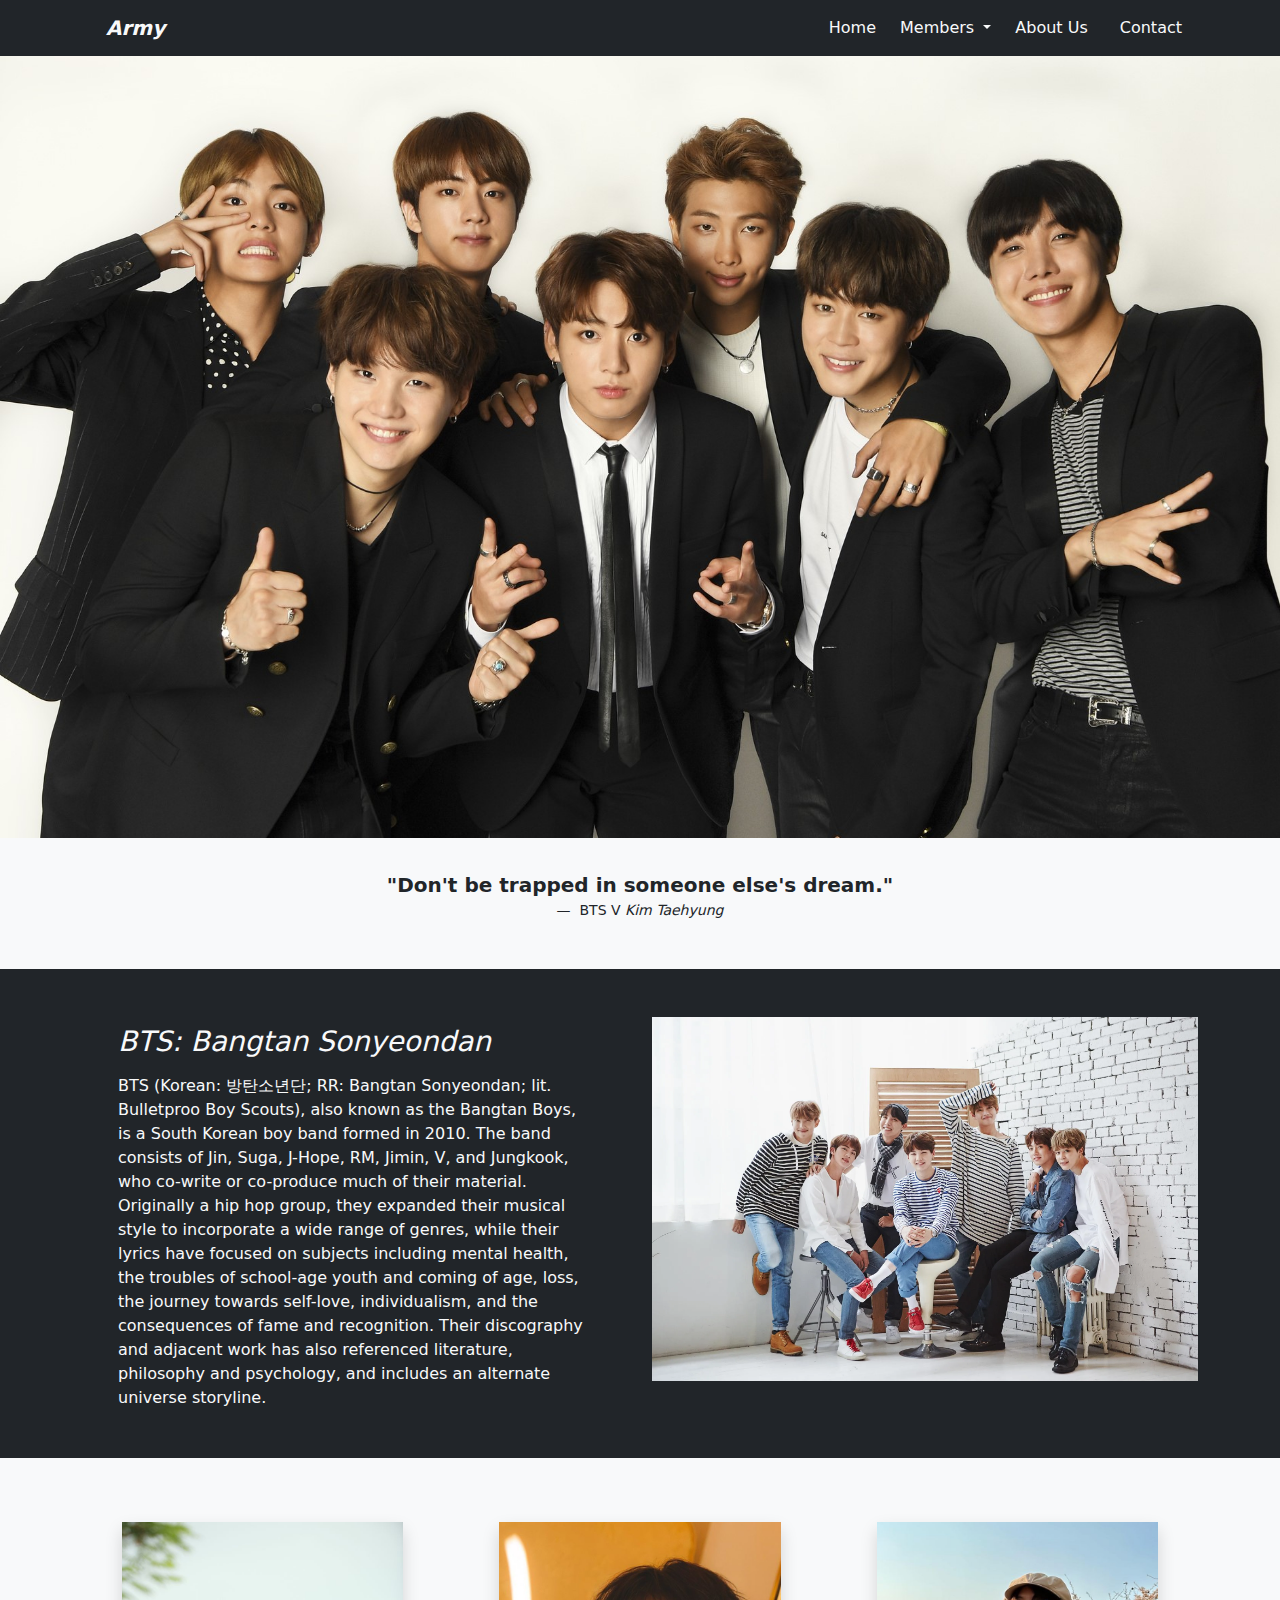
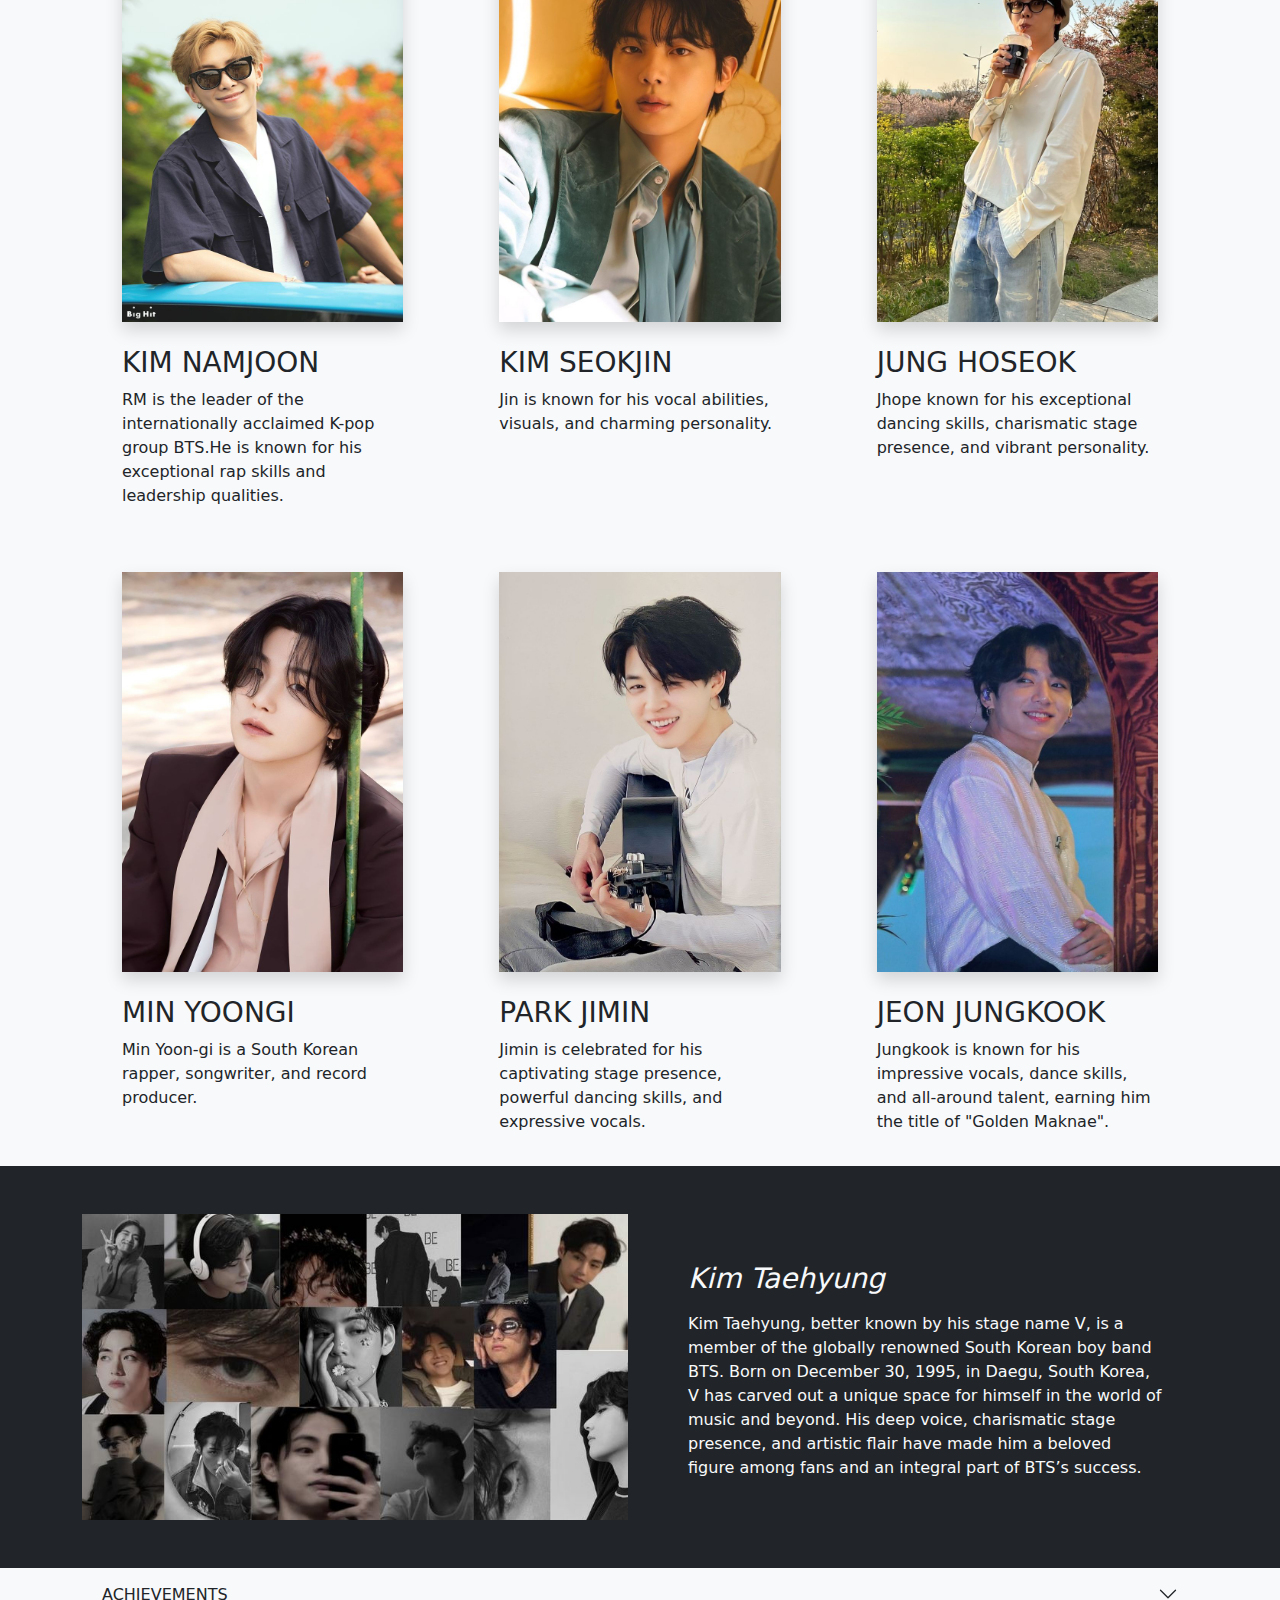
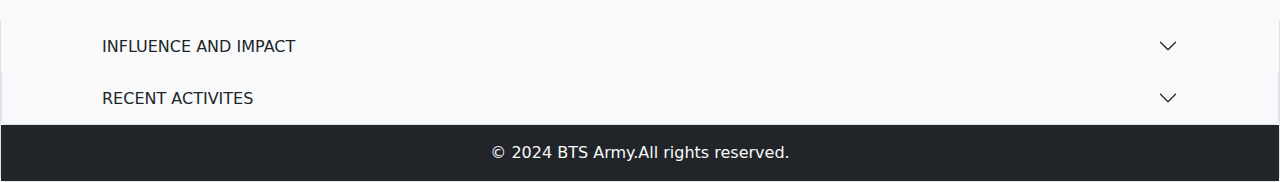
<file: index.html>
<!DOCTYPE html>
<html lang="en">
<head>
    <meta charset="UTF-8">
    <meta name="viewport" content="width=device-width, initial-scale=1.0">
    <title>Document</title>
    <link href="https://cdn.jsdelivr.net/npm/bootstrap@5.3.3/dist/css/bootstrap.min.css" rel="stylesheet" integrity="sha384-QWTKZyjpPEjISv5WaRU9OFeRpok6YctnYmDr5pNlyT2bRjXh0JMhjY6hW+ALEwIH" crossorigin="anonymous">
 <link href="index.css" rel="stylesheet">
</head>
<body class="bg-light">
  <nav class="navbar navbar-expand-lg bg-dark">
    <div class="container-fluid container">
      <a class="navbar-brand px-4 fst-italic text-light fw-bold" href="#">Army</a>
      <button class="navbar-toggler bg-light" type="button" data-bs-toggle="collapse" data-bs-target="#navbarSupportedContent" aria-controls="navbarSupportedContent" aria-expanded="false" aria-label="Toggle navigation">
        <span class="navbar-toggler-icon"></span>
      </button>
      <div class="collapse navbar-collapse" id="navbarSupportedContent">
        <ul class="navbar-nav ms-auto">
          <li class="nav-item px-2">
            <a class="nav-link text-light" aria-current="page" href="index.html">Home</a>
          </li>
          <li class="nav-item dropdown">
            <a class="nav-link dropdown-toggle text-light" href="#" role="button" data-bs-toggle="dropdown" aria-expanded="false">
              Members
            </a>
            <ul class="dropdown-menu bg-dark">
              <li><a class="dropdown-item text-light" href="rm.html">Kim Namjoon[RM]</a></li>
              <li><hr class="dropdown-divider"></li>
              <li><a class="dropdown-item text-light" href="jin.html">Kim Seokjin[Jin]</a></li>
              <li><hr class="dropdown-divider"></li>
              <li><a class="dropdown-item text-light" href="jhope.html">Jung Hoseok[JHope]</a></li>
              <li><hr class="dropdown-divider"></li>
              <li><a class="dropdown-item text-light" href="suga.html">Min Yoongi[Suga]</a></li>
              <li><hr class="dropdown-divider"></li>
              <li><a class="dropdown-item text-light" href="jim.html">Park Jimin[Jimin]</a></li>
              <li><hr class="dropdown-divider"></li>
              <li><a class="dropdown-item text-light" href="V.html">Kim Taehyung[V]</a></li>
              <li><hr class="dropdown-divider"></li>
              <li><a class="dropdown-item text-light" href="Jk.html">Jeon Jungkook[Kookie]</a></li>
              </ul>
          </li>
  
          <li class="nav-item px-2">
            <a class="nav-link text-light" aria-current="page" href="AboutUs.html">About Us</a>
          </li>
          <li class="nav-item px-2">
            <a class="nav-link text-light" aria-current="page" href="Contact.html">Contact</a>
          </li>
          

            </ul>
          </li>
        </ul>
      </div>
    </div>
  </nav>
  <img src="btss.jpg" class="bts img-fluid" alt="...">
  <figure class="text-center px-5 py-3 bg-light">
    <blockquote class="blockquote pt-3 fw-bold">
      <p>"Don't be trapped in someone else's dream."</p>
    </blockquote>
    <figcaption class="blockquote-footer fw-medium text-dark">
       BTS V  <cite title="Source Title"> Kim Taehyung</cite>
    </figcaption>
  </figure>
  <section>
    <div class="bts bg-dark p-5">
      <div class="container">
        <div class="grid">
          <div class="row">
            <div class="col-md-6 text-light px-5 ">
              <h3 class="fst-italic py-2">BTS: Bangtan Sonyeondan</h3>
              BTS (Korean: 방탄소년단; RR: Bangtan Sonyeondan; lit. Bulletproo Boy Scouts), 
              also known as the Bangtan Boys, is a South Korean boy band formed in 2010. 
              The band consists of Jin, Suga, J-Hope, RM, Jimin, V, and Jungkook, 
              who co-write or co-produce much of their material. Originally a hip hop group, 
              they expanded their musical style to incorporate a wide range of genres, 
              while their lyrics have focused on subjects including mental health,
               the troubles of school-age youth and coming of age, loss, 
               the journey towards self-love, individualism,
                and the consequences of fame and recognition. 
                Their discography and adjacent work has also referenced literature, philosophy and psychology, and includes an alternate universe storyline.
            </div>
            <div class="col-md-6">
              <img src="armyy.jpg" class="img-fluid">
            </div>
          </div>
        </div>
      </div>
      
    </div>
  </section>
  <div class="members bg-light">
    <div class="container p-3">
      <div class="grid">
        <div class="row py-5">
          <div class="col-md-4 px-5">
            <img src="rm.jpg" class=" img img-fluid card-img-top shadow" style="height: 400px;">
            <h3 class="pt-4">KIM NAMJOON</h3>
            <p>RM is the leader of the internationally acclaimed K-pop group BTS.He is known for his exceptional rap skills and leadership qualities.
          </p>
          </div>
          <div class="col-md-4 px-5">
            <img src="jin.jpg" class="img img-fluid card-img-top shadow" style="height: 400px;">
            <h3 class="pt-4">KIM SEOKJIN</h3>
            <p >Jin is known for his vocal abilities, visuals, and charming personality.
          </p>
          </div>
          <div class="col-md-4  px-5">
            <img src="Jhope.jpg" class="img-fluid card-img-top shadow" style="height: 400px;">
            <h3 class="pt-4">JUNG HOSEOK</h3>
            <p>Jhope known for his exceptional dancing skills, charismatic stage presence, and vibrant personality.
            </p>
          </div>
          </div>
          <div class="row">
            <div class="col-md-4 px-5">
              <img src="suga.jpg" class="img-fluid card-img-top shadow" style="height: 400px;">
              <h3 class="pt-4">MIN YOONGI</h3>
              <p>Min Yoon-gi is a South Korean rapper, songwriter, and record producer.
              </p>
            </div>
            <div class="col-md-4  px-5">
              <img src="jimin.jpg" class="img-fluid card-img-top shadow" style="height: 400px;">
              <h3 class="pt-4">PARK JIMIN</h3>
              <p>Jimin is celebrated for his captivating stage presence, powerful dancing skills, and expressive vocals.
            </p>
            </div>
            <div class="col-md-4  px-5">
              <img src="jk.jpg" class="img-fluid card-img-top shadow" style="height: 400px;">
              <h3 class="pt-4">JEON JUNGKOOK</h3>
              <p>Jungkook is known for his impressive vocals, dance skills, and all-around talent, earning him the title of "Golden Maknae".
              </p>
            </div>
            </div>
      </div>
    </div>
  </div>

  <section>
    <div class="bts bg-dark p-5">
      <div class="container">
        <div class="grid">
          <div class="row align-items-center">
            <div class="col-md-6">
              <img src="Vaesthetic.jpg" class="img-fluid" style=" width:auto;">
            </div>
            <div class="col-md-6 text-light px-5 ">
              <h3 class="fst-italic py-2">Kim Taehyung</h3>
              Kim Taehyung, better known by his stage name V, is a member of the globally renowned South Korean boy band BTS. Born on December 30, 1995, in Daegu, South Korea, V has carved out a unique space for himself in the world of music and beyond. His deep voice, charismatic stage presence, and artistic flair have made him a beloved figure among fans and an integral part of BTS’s success.  
          
            </div>
            </div>
        </div>
      </div>
      
    </div>
  </section>
  <div class="accordion accordion-flush " id="accordionFlushExample">
    <div class="accordion-item bg-light">
      <h2 class="accordion-header container ">
        <button class="accordion-button collapsed fw-medium bg-light" type="button" data-bs-toggle="collapse" data-bs-target="#flush-collapseOne" aria-expanded="false" aria-controls="flush-collapseOne">
          ACHIEVEMENTS
        </button>
      </h2>
      <div id="flush-collapseOne" class="accordion-collapse collapse" data-bs-parent="#accordionFlushExample">
        <div class="accordion-body container">
          Record-breaking Albums: BTS has released several successful albums, including "Love Yourself" series, "Map of the Soul: 7," and "BE."<br>
              Billboard Success: They have achieved multiple No. 1 hits on the Billboard Hot 100 chart, including songs like "Dynamite," "Butter," and "Permission to Dance."<br>
              International Awards: BTS has received numerous awards and nominations, including Grammy nominations and wins at the American Music Awards, Billboard Music Awards, and MTV Video Music Awards.
            
        </div>
    </div>
    <div class="accordion-item bg-light ">
      <h2 class="accordion-header container">
        <button class="accordion-button collapsed fw-medium bg-light" type="button" data-bs-toggle="collapse" data-bs-target="#flush-collapseTwo" aria-expanded="false" aria-controls="flush-collapseTwo">
          INFLUENCE AND IMPACT
        </button>
      </h2>
      <div id="flush-collapseTwo" class="accordion-collapse collapse" data-bs-parent="#accordionFlushExample">
        <div class="accordion-body container">
          Social Impact: BTS is known for addressing social issues such as mental health, self-acceptance, and youth struggles in their music. They have also been involved in various philanthropic efforts, including the "Love Myself" campaign in partnership with UNICEF.<br>
              Global Reach: BTS has a massive international following and has been credited with helping to popularize K-pop worldwide. They have performed at major venues and events globally, including sold-out stadium tours and prestigious award shows.
        </div>
    </div>
    <div class="accordion-item bg-light">
      <h2 class="accordion-header container">
        <button class="accordion-button collapsed fw-medium bg-light" type="button" data-bs-toggle="collapse" data-bs-target="#flush-collapseThree" aria-expanded="false" aria-controls="flush-collapseThree">
          RECENT ACTIVITES
        </button>
      </h2>
      <div id="flush-collapseThree" class="accordion-collapse collapse" data-bs-parent="#accordionFlushExample">
        <div class="accordion-body container">
          New Music: BTS members have been working on solo projects and collaborations. For example, Jungkook released his solo single "Seven," and RM released his solo album Indigo.<br>
              Military Service: Jin, the oldest member, began his mandatory military service in December 2022, with other members expected to follow in the coming years.<br>
              Future Plans: Despite the members’ individual activities and military service, BTS plans to reunite as a group in the future to continue making music and performing together.
            
        </div>
    </div>
  </div>
 <footer class="bg-dark text-center text-light fw-normal ">
  <div class="container p-3 ">
    
    © 2024 BTS Army.All rights reserved.
  </div>
 </footer>
 <script src="https://cdn.jsdelivr.net/npm/bootstrap@5.3.3/dist/js/bootstrap.bundle.min.js" integrity="sha384-YvpcrYf0tY3lHB60NNkmXc5s9fDVZLESaAA55NDzOxhy9GkcIdslK1eN7N6jIeHz" crossorigin="anonymous"></script>
    
 
 
</body>
</html>
</file>
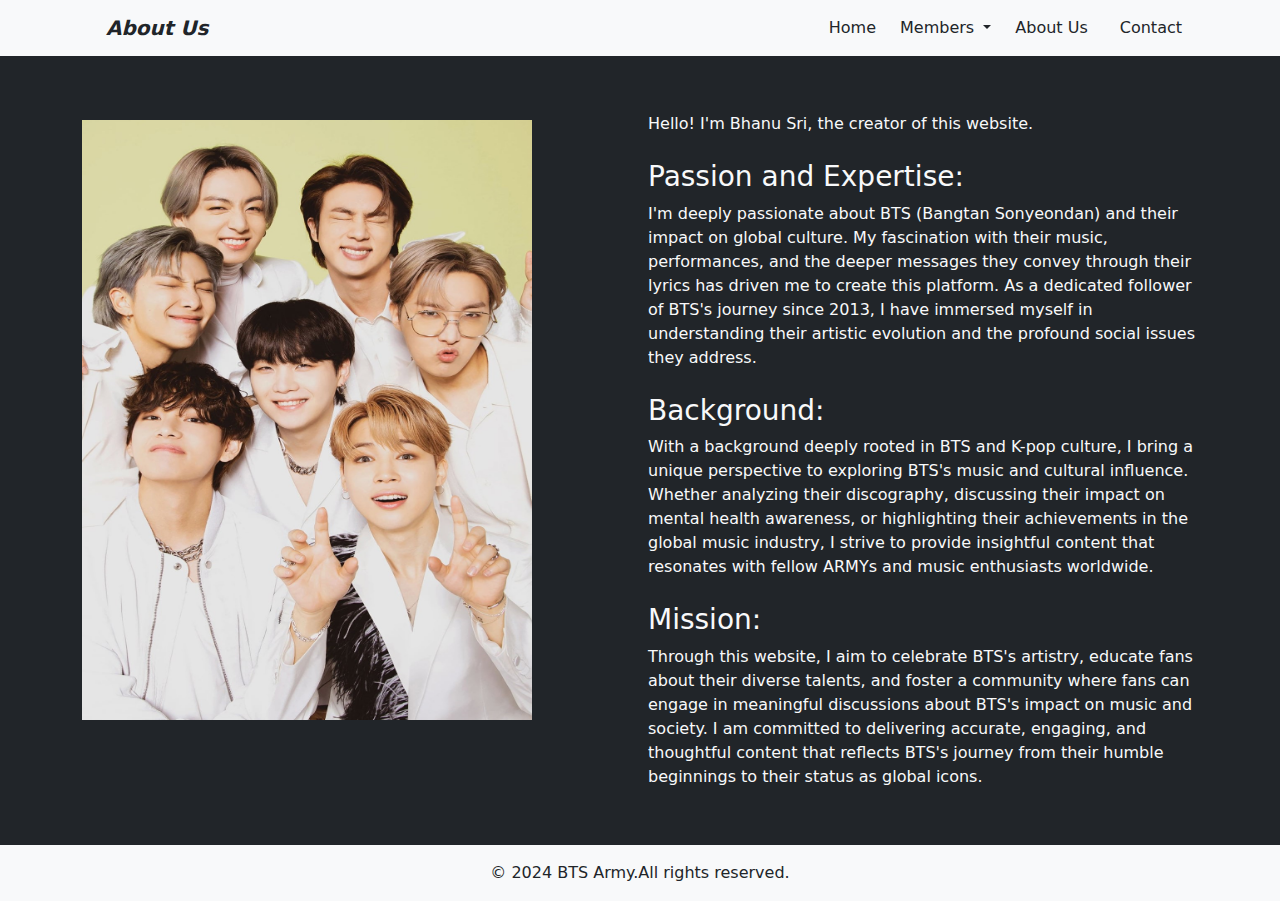
<file: AboutUs.html>
<!DOCTYPE html>
<html lang="en">
<head>
    <meta charset="UTF-8">
    <meta name="viewport" content="width=device-width, initial-scale=1.0">
    <title>AboutUs</title>
    <link href="https://cdn.jsdelivr.net/npm/bootstrap@5.3.3/dist/css/bootstrap.min.css" rel="stylesheet" integrity="sha384-QWTKZyjpPEjISv5WaRU9OFeRpok6YctnYmDr5pNlyT2bRjXh0JMhjY6hW+ALEwIH" crossorigin="anonymous">
    <link href="index.css" rel="stylesheet">
</head>
<body class="bg-light">
    <nav class="navbar navbar-expand-lg bg-light">
      <div class="container-fluid container">
        <a class="navbar-brand px-4 fst-italic text-dark fw-bold" href="#">About Us</a>
        <button class="navbar-toggler" type="button" data-bs-toggle="collapse" data-bs-target="#navbarSupportedContent" aria-controls="navbarSupportedContent" aria-expanded="false" aria-label="Toggle navigation">
          <span class="navbar-toggler-icon"></span>
        </button>
        <div class="collapse navbar-collapse" id="navbarSupportedContent">
          <ul class="navbar-nav ms-auto">
            <li class="nav-item px-2">
              <a class="nav-link text-dark" aria-current="page" href="index.html">Home</a>
            </li>
            <li class="nav-item dropdown">
              <a class="nav-link dropdown-toggle text-dark" href="#" role="button" data-bs-toggle="dropdown" aria-expanded="false">
                Members
              </a>
              <ul class="dropdown-menu bg-dark">
                <li><a class="dropdown-item text-light" href="rm.html">Kim Namjoon[RM]</a></li>
                <li><hr class="dropdown-divider"></li>
                <li><a class="dropdown-item text-light" href="jin.html">Kim Seokjin[Jin]</a></li>
                <li><hr class="dropdown-divider"></li>
                <li><a class="dropdown-item text-light" href="jhope.html">Jung Hoseok[JHope]</a></li>
                <li><hr class="dropdown-divider"></li>
                <li><a class="dropdown-item text-light" href="suga.html">Min Yoongi[Suga]</a></li>
                <li><hr class="dropdown-divider"></li>
                <li><a class="dropdown-item text-light" href="jim.html">Park Jimin[Jimin]</a></li>
                <li><hr class="dropdown-divider"></li>
                <li><a class="dropdown-item text-light" href="V.html">Kim Taehyung[V]</a></li>
                <li><hr class="dropdown-divider"></li>
                <li><a class="dropdown-item text-light" href="Jk.html">Jeon Jungkook[Kookie]</a></li>
                </ul>
            </li>
    
            <li class="nav-item px-2">
              <a class="nav-link text-dark" aria-current="page" href="AboutUs.html">About Us</a>
            </li>
            <li class="nav-item px-2">
              <a class="nav-link text-dark" aria-current="page" href="Contact.html">Contact</a>
            </li>
  
              </ul>
            </li>
          </ul>
        </div>
      </div>
    </nav>
  
      <section class="aboutus bg-dark p-5">
        <div class="container ">
            <div class="grid ">
                <div class="row ">
                    <div class="col-md-6  pt-3">
                        <img src="bts1.jpg" class=" bhanu img img-fluid " style="height:600px; width:450px;" alt="Bhanu">
                    </div>
                    <div class="col-md-6  p-2 justify-content-center fw-normal text-light">
                        Hello! I'm Bhanu Sri, the creator of this website.<br><br>
                        <h3 class="text-light">Passion and Expertise:</h3>
                        I'm deeply passionate about BTS (Bangtan Sonyeondan) and 
                        their impact on global culture. My fascination with their music,
                         performances, and the deeper messages they convey through their
                          lyrics has driven me to create this platform. As a dedicated follower
                           of BTS's journey since 2013,
                            I have immersed myself in understanding their artistic evolution 
                            and the profound social issues they address.
                            <br><br>
                        <h3 class="text-light">Background:</h3>
                        With a background deeply rooted in BTS and K-pop culture,
                        I bring a unique perspective to exploring BTS's music and cultural 
                         influence. Whether analyzing their discography, discussing their 
                         impact on mental health awareness, or highlighting their achievements
                          in the global music industry, I strive to provide insightful content
                           that resonates with fellow ARMYs and music enthusiasts worldwide.
                        <br><br>
                        <h3 class="text-light">Mission:</h3>
                        Through this website, I aim to celebrate BTS's artistry,
                         educate fans about their diverse talents, and foster a community 
                         where fans can engage in meaningful discussions about BTS's impact 
                         on music and society. I am committed to delivering accurate, engaging,
                          and thoughtful content that reflects BTS's journey from their humble
                           beginnings to their status as global icons. <br>  
                    </div>
                </div>
            </div>
        </div>
      </section>
      <footer class="bg-light text-center text-dark ">
        <div class="container p-3 ">
          
          © 2024 BTS Army.All rights reserved.
        </div>
       </footer>
       <script src="https://cdn.jsdelivr.net/npm/bootstrap@5.3.3/dist/js/bootstrap.bundle.min.js" integrity="sha384-YvpcrYf0tY3lHB60NNkmXc5s9fDVZLESaAA55NDzOxhy9GkcIdslK1eN7N6jIeHz" crossorigin="anonymous"></script>
 
</body>
</html>
</file>
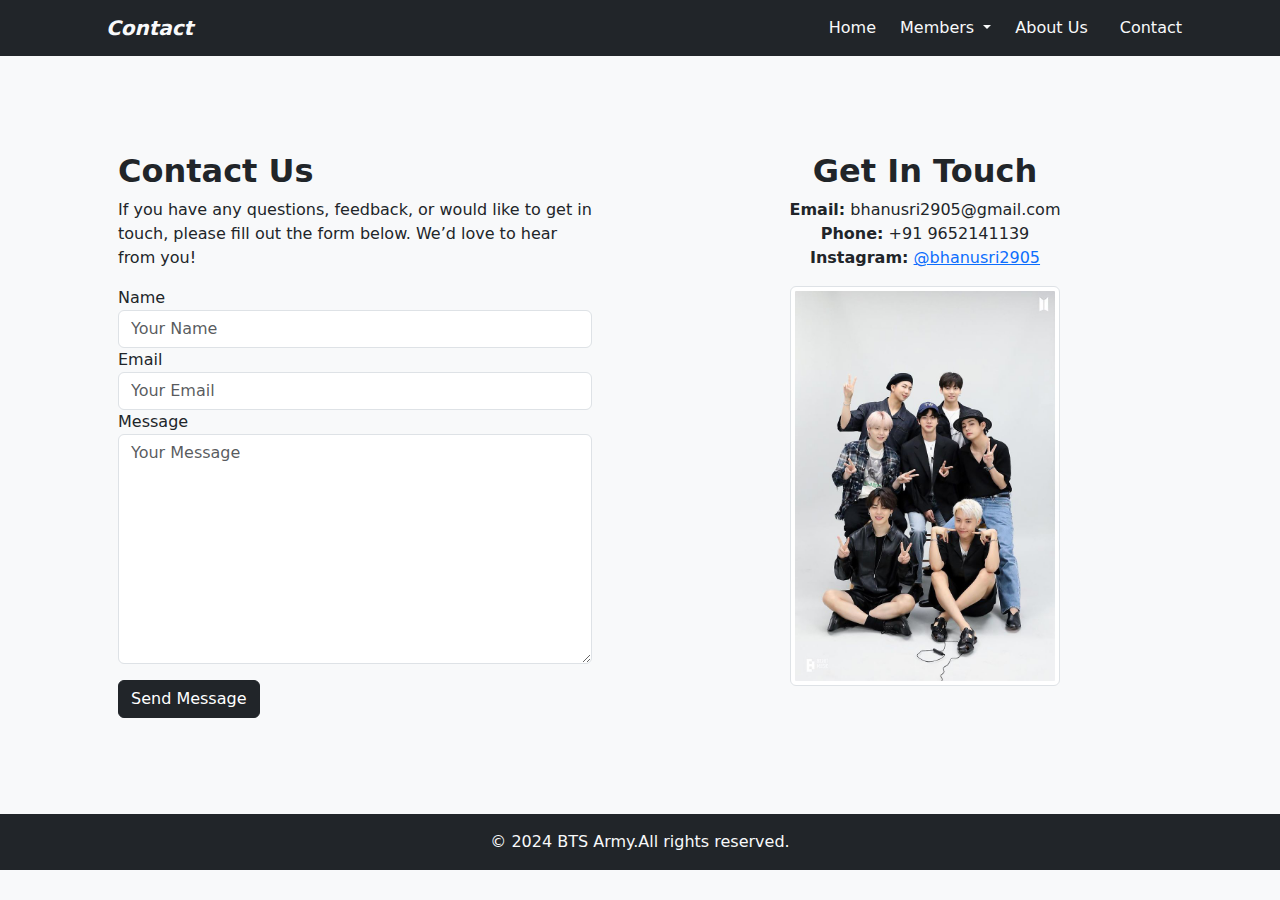
<file: Contact.html>
<!DOCTYPE html>
<html lang="en">
<head>
    <meta charset="UTF-8">
    <meta name="viewport" content="width=device-width, initial-scale=1.0">
    <title>Contact</title>
    <link href="https://cdn.jsdelivr.net/npm/bootstrap@5.3.3/dist/css/bootstrap.min.css" rel="stylesheet" integrity="sha384-QWTKZyjpPEjISv5WaRU9OFeRpok6YctnYmDr5pNlyT2bRjXh0JMhjY6hW+ALEwIH" crossorigin="anonymous">
 
    <link href="index.css" rel="stylesheet">
</head>

<body class="bg-light">
        <nav class="navbar navbar-expand-lg bg-dark">
          <div class="container-fluid container">
            <a class="navbar-brand px-4 fst-italic text-light fw-bold" href="#">Contact</a>
            <button class="navbar-toggler bg-light" type="button" data-bs-toggle="collapse" data-bs-target="#navbarSupportedContent" aria-controls="navbarSupportedContent" aria-expanded="false" aria-label="Toggle navigation">
              <span class="navbar-toggler-icon"></span>
            </button>
            <div class="collapse navbar-collapse" id="navbarSupportedContent">
              <ul class="navbar-nav ms-auto">
                <li class="nav-item px-2">
                  <a class="nav-link text-light" aria-current="page" href="index.html">Home</a>
                </li>
                <li class="nav-item dropdown">
                    <a class="nav-link dropdown-toggle text-light" href="#" role="button" data-bs-toggle="dropdown" aria-expanded="false">
                      Members
                    </a>
                    <ul class="dropdown-menu bg-dark">
                      <li><a class="dropdown-item text-light" href="rm.html">Kim Namjoon[RM]</a></li>
                      <li><hr class="dropdown-divider"></li>
                      <li><a class="dropdown-item text-light" href="jin.html">Kim Seokjin[Jin]</a></li>
                      <li><hr class="dropdown-divider"></li>
                      <li><a class="dropdown-item text-light" href="jhope.html">Jung Hoseok[JHope]</a></li>
                      <li><hr class="dropdown-divider"></li>
                      <li><a class="dropdown-item text-light" href="suga.html">Min Yoongi[Suga]</a></li>
                      <li><hr class="dropdown-divider"></li>
                      <li><a class="dropdown-item text-light" href="jim.html">Park Jimin[Jimin]</a></li>
                      <li><hr class="dropdown-divider"></li>
                      <li><a class="dropdown-item text-light" href="V.html">Kim Taehyung[V]</a></li>
                      <li><hr class="dropdown-divider"></li>
                      <li><a class="dropdown-item text-light" href="Jk.html">Jeon Jungkook[Kookie]</a></li>
                      </ul>
                  </li>
          
                <li class="nav-item px-2">
                  <a class="nav-link text-light" aria-current="page" href="AboutUs.html">About Us</a>
                </li>
                <li class="nav-item px-2">
                  <a class="nav-link text-light" aria-current="page" href="Contact.html">Contact</a>
                </li>
      
                  </ul>
                </li>
              </ul>
            </div>
          </div>
        </nav>
        <section id="Contact" class="p-5">
            <div class="container container-fluid">
                <div class="row">
                    <div class="col-md-6 p-5 justify-content-center">
                        <h2 class="fw-bold">Contact Us</h2>
                        <p>If you have any questions, feedback, or would like to get in touch, please fill out the form below. We’d love to hear from you!</p>
                        <form>
                            <div class="form-group">
                                <label for="name">Name</label>
                                <input type="text" class="form-control" id="name" placeholder="Your Name">
                            </div>
                            <div class="form-group">
                                <label for="email">Email</label>
                                <input type="email" class="form-control" id="email" placeholder="Your Email">
                            </div>
                            <div class="form-group">
                                <label for="message">Message</label>
                                <textarea class="form-control" id="message" rows="9" placeholder="Your Message"></textarea>
                            </div>
                            <button type="submit" class="btn btn-dark mt-3">Send Message</button>
                        </form>
                    </div>
                    <div class="col-md-6 p-5 px-6 text-center justify-content-center">
                        <h2 class="fw-bold">Get In Touch</h2>
                        <ul class="list-unstyled">
                            <li><strong>Email:</strong> bhanusri2905@gmail.com</li>
                            <li><strong>Phone:</strong> +91 9652141139</li>
                            <li><strong>Instagram:</strong> <a href="https://www.instagram.com/bhanusri2905/">@bhanusri2905</a></li>
                        </ul>
                        <img src="1bts.jpg" class="img-fluid mt-0 img-thumbnail" style="height: 400px;" alt="Contact Us">
                    </div>
                </div>
            </div>
        </section>
        <footer class="bg-dark text-center text-light ">
            <div class="container p-3 ">
              
              © 2024 BTS Army.All rights reserved.
            </div>
           </footer>
           <script src="https://cdn.jsdelivr.net/npm/bootstrap@5.3.3/dist/js/bootstrap.bundle.min.js" integrity="sha384-YvpcrYf0tY3lHB60NNkmXc5s9fDVZLESaAA55NDzOxhy9GkcIdslK1eN7N6jIeHz" crossorigin="anonymous"></script>
 
</body>
</html>
</file>
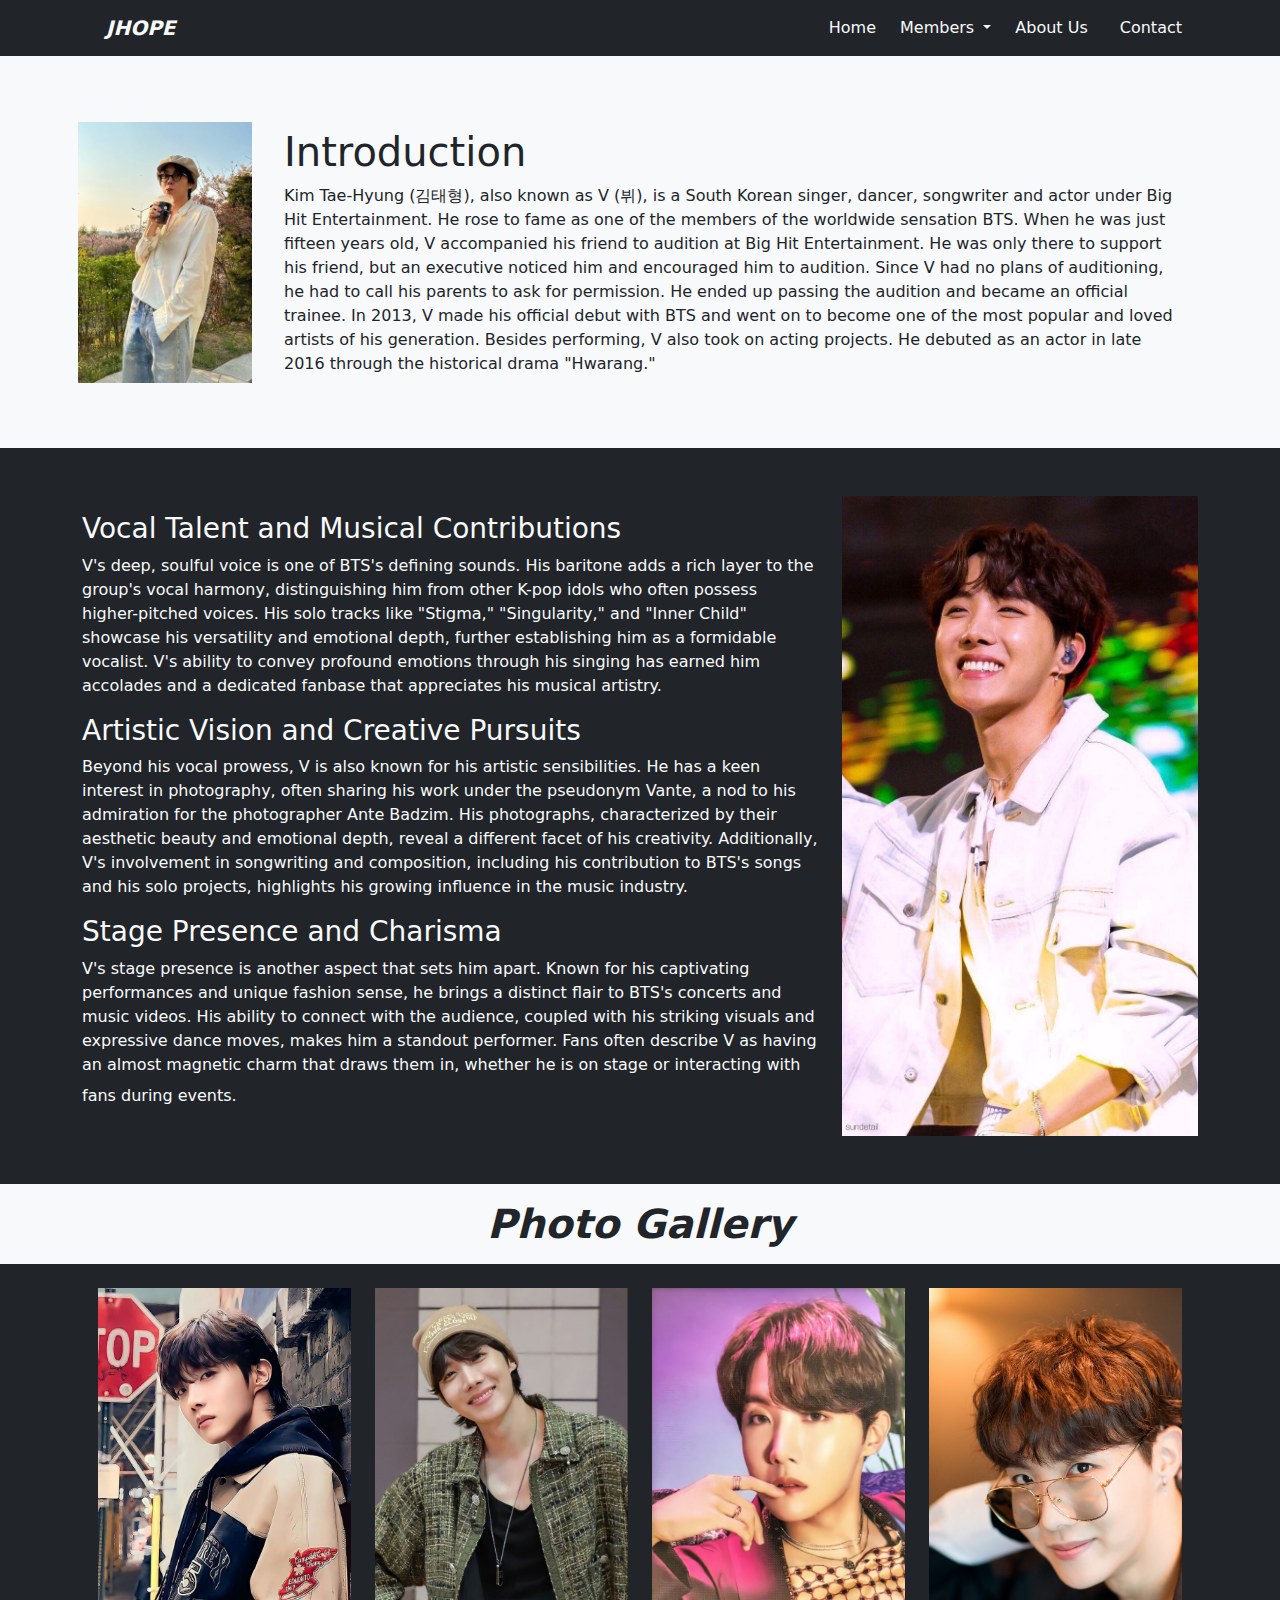
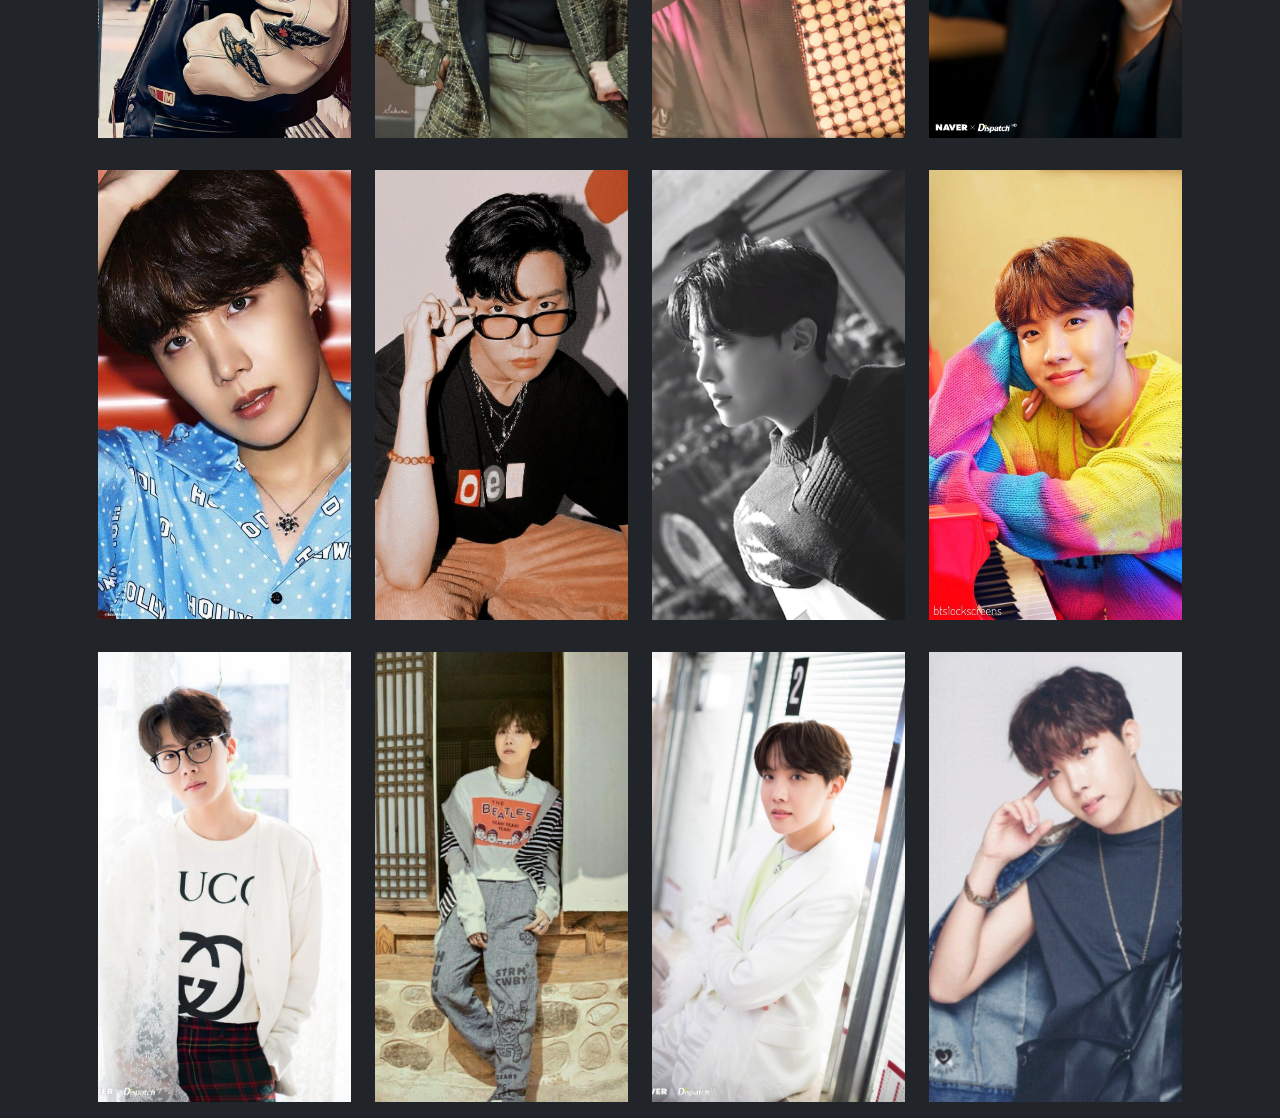
<file: jhope.html>
<!DOCTYPE html>
<html lang="en">
<head>
    <meta charset="UTF-8">
    <meta name="viewport" content="width=device-width, initial-scale=1.0">
    <title>JHOPE</title>
    <link href="https://cdn.jsdelivr.net/npm/bootstrap@5.3.3/dist/css/bootstrap.min.css" rel="stylesheet" integrity="sha384-QWTKZyjpPEjISv5WaRU9OFeRpok6YctnYmDr5pNlyT2bRjXh0JMhjY6hW+ALEwIH" crossorigin="anonymous">
 <link href="index.css" rel="stylesheet">
</head>
<body>
    <nav class="navbar navbar-expand-lg bg-dark">
        <div class="container-fluid container">
          <a class="navbar-brand px-4 fst-italic text-light fw-bold" href="#">JHOPE</a>
          <button class="navbar-toggler bg-light" type="button" data-bs-toggle="collapse" data-bs-target="#navbarSupportedContent" aria-controls="navbarSupportedContent" aria-expanded="false" aria-label="Toggle navigation">
            <span class="navbar-toggler-icon"></span>
          </button>
          <div class="collapse navbar-collapse" id="navbarSupportedContent">
            <ul class="navbar-nav ms-auto">
              <li class="nav-item px-2">
                <a class="nav-link text-light" aria-current="page" href="index.html">Home</a>
              </li>
              <li class="nav-item dropdown">
                  <a class="nav-link dropdown-toggle text-light" href="#" role="button" data-bs-toggle="dropdown" aria-expanded="false">
                    Members
                  </a>
                  <ul class="dropdown-menu bg-dark">
                    <li><a class="dropdown-item text-light" href="rm.html">Kim Namjoon[RM]</a></li>
                    <li><hr class="dropdown-divider"></li>
                    <li><a class="dropdown-item text-light" href="jin.html">Kim Seokjin[Jin]</a></li>
                    <li><hr class="dropdown-divider"></li>
                    <li><a class="dropdown-item text-light" href="jhope.html">Jung Hoseok[JHope]</a></li>
                    <li><hr class="dropdown-divider"></li>
                    <li><a class="dropdown-item text-light" href="suga.html">Min Yoongi[Suga]</a></li>
                    <li><hr class="dropdown-divider"></li>
                    <li><a class="dropdown-item text-light" href="jim.html">Park Jimin[Jimin]</a></li>
                    <li><hr class="dropdown-divider"></li>
                    <li><a class="dropdown-item text-light" href="V.html">Kim Taehyung[V]</a></li>
                    <li><hr class="dropdown-divider"></li>
                    <li><a class="dropdown-item text-light" href="Jk.html">Jeon Jungkook[Kookie]</a></li>
                    </ul>
                </li>
        
              <li class="nav-item px-2">
                <a class="nav-link text-light" aria-current="page" href="AboutUs.html">About Us</a>
              </li>
              <li class="nav-item px-2">
                <a class="nav-link text-light" aria-current="page" href="Contact.html">Contact</a>
              </li>
    
                </ul>
              </li>
            </ul>
          </div>
        </div>
      </nav>
      <section class="bg-light p-5">
        <div class="container">
            <div class="grid">
                <div class="row align-items-center">
                    <div class="col-md-2 p-2">
                        <img src="Jhope.jpg" class="img img-fluid h-25">
                    </div>
                    <div class="col-md-10 p-4 fw-medium">
                        <h1>Introduction</h1>
                        Kim Tae-Hyung (김태형), also known as V (뷔), is a South Korean singer,
                         dancer, songwriter and actor under Big Hit Entertainment. 
                         He rose to fame as one of the members of the worldwide sensation BTS.
                        When he was just fifteen years old, V accompanied his friend to 
                        audition at Big Hit Entertainment. He was only there to support his 
                        friend, but an executive noticed him and encouraged him to audition.
                         Since V had no plans of auditioning, he had to call his parents to ask for permission. He ended up passing the audition and became an official trainee.

In 2013, V made his official debut with BTS and went on to become one of the most popular and loved artists of his generation.

Besides performing, V also took on acting projects. He debuted as an actor in late 2016 through the historical drama "Hwarang."
                             
                        </div>
                </div>
            </div>
        </div>
      </section>
      <section class="bg-dark p-5">
        <div class="container container-fluid">
            <div class="grid">
                <div class="row">
                    <div class="col-md-8 text-light">
                        <h3 class="pt-3">Vocal Talent and Musical Contributions</h3>
                        

                        V's deep, soulful voice is one of BTS's defining sounds.
                         His baritone adds a rich layer to the group's vocal harmony, 
                         distinguishing him from other K-pop idols who often possess
                          higher-pitched voices. His solo tracks like "Stigma," "Singularity,"
                           and "Inner Child" showcase his versatility and emotional depth, 
                           further establishing him as a formidable vocalist. V's ability to
                            convey profound emotions through his singing has earned him
                             accolades and a dedicated fanbase that appreciates his musical
                              artistry.
                             <h3 class="pt-3" >Artistic Vision and Creative Pursuits</h3>
                             Beyond his vocal prowess, V is also known for his artistic sensibilities.
                              He has a keen interest in photography, often sharing his work under the pseudonym
                               Vante, a nod to his admiration for the photographer Ante Badzim. His photographs, 
                               characterized by their aesthetic beauty and emotional depth, reveal a different
                                facet of his creativity. Additionally, V's involvement in songwriting and 
                                composition, including his contribution to BTS's songs and his solo projects,
                                 highlights his growing influence in the music industry.
                            <h3 class="pt-3">Stage Presence and Charisma</h3>
                            V's stage presence is another aspect that sets him apart. Known for 
                            his captivating performances and unique fashion sense, he brings a 
                            distinct flair to BTS's concerts and music videos. His ability to
                             connect with the audience, coupled with his striking visuals and
                              expressive dance moves, makes him a standout performer. Fans often 
                              describe V as having an almost magnetic charm that draws them in,
                               whether he is on stage or interacting with fans during events.
                        <button class="btn">watch me</button>
                    </div>
                    <div class="col-md-4">
                        <img src="hobi.jpg" class="img img-fluid">
                    </div>
                </div>
            </div>
        </div>
      </section>
      <section class="bg-dark">
        <h1 class="bg-light fw-bold fst-italic p-3 text-dark text-center">Photo Gallery</h1>
        <div class="container">
            <div class="grid">
                <div class="row p-3">
                    <div class="col-md-3">
                        <img src="jhope1.jpg" class="img-fluid">
                    </div>
                    <div class="col-md-3">
                        <img src="jhope2.jpg" class="img-fluid">
                    </div>
                    <div class="col-md-3">
                        <img src="jhope3.jpg"class="img-fluid">
                    </div>
                    <div class="col-md-3">
                        <img src="jhope4.jpg"class="img-fluid">
                    </div>
                </div>
                <div class="row p-3">
                    <div class="col-md-3">
                        <img src="jhope5.jpg" class="img-fluid">
                    </div>
                    <div class="col-md-3">
                        <img src="jhope6.jpg" class="img-fluid">
                    </div>
                    <div class="col-md-3">
                        <img src="jhope7.jpg"class="img-fluid">
                    </div>
                    <div class="col-md-3">
                        <img src="jhope8.jpg"class="img-fluid">
                    </div>
                </div>
                <div class="row p-3">
                    <div class="col-md-3">
                        <img src="jhope9.jpg" class="img-fluid">
                    </div>
                    <div class="col-md-3">
                        <img src="jhope10.jpg" class="img-fluid">
                    </div>
                    <div class="col-md-3">
                        <img src="jhope11.jpg"class="img-fluid">
                    </div>
                    <div class="col-md-3">
                        <img src="jhope12.jpg"class="img-fluid">
                    </div>
                </div>
            </div>
        </div>
      </section>
      <script src="https://cdn.jsdelivr.net/npm/bootstrap@5.3.3/dist/js/bootstrap.bundle.min.js" integrity="sha384-YvpcrYf0tY3lHB60NNkmXc5s9fDVZLESaAA55NDzOxhy9GkcIdslK1eN7N6jIeHz" crossorigin="anonymous"></script>
  
</body>
</html>
</file>
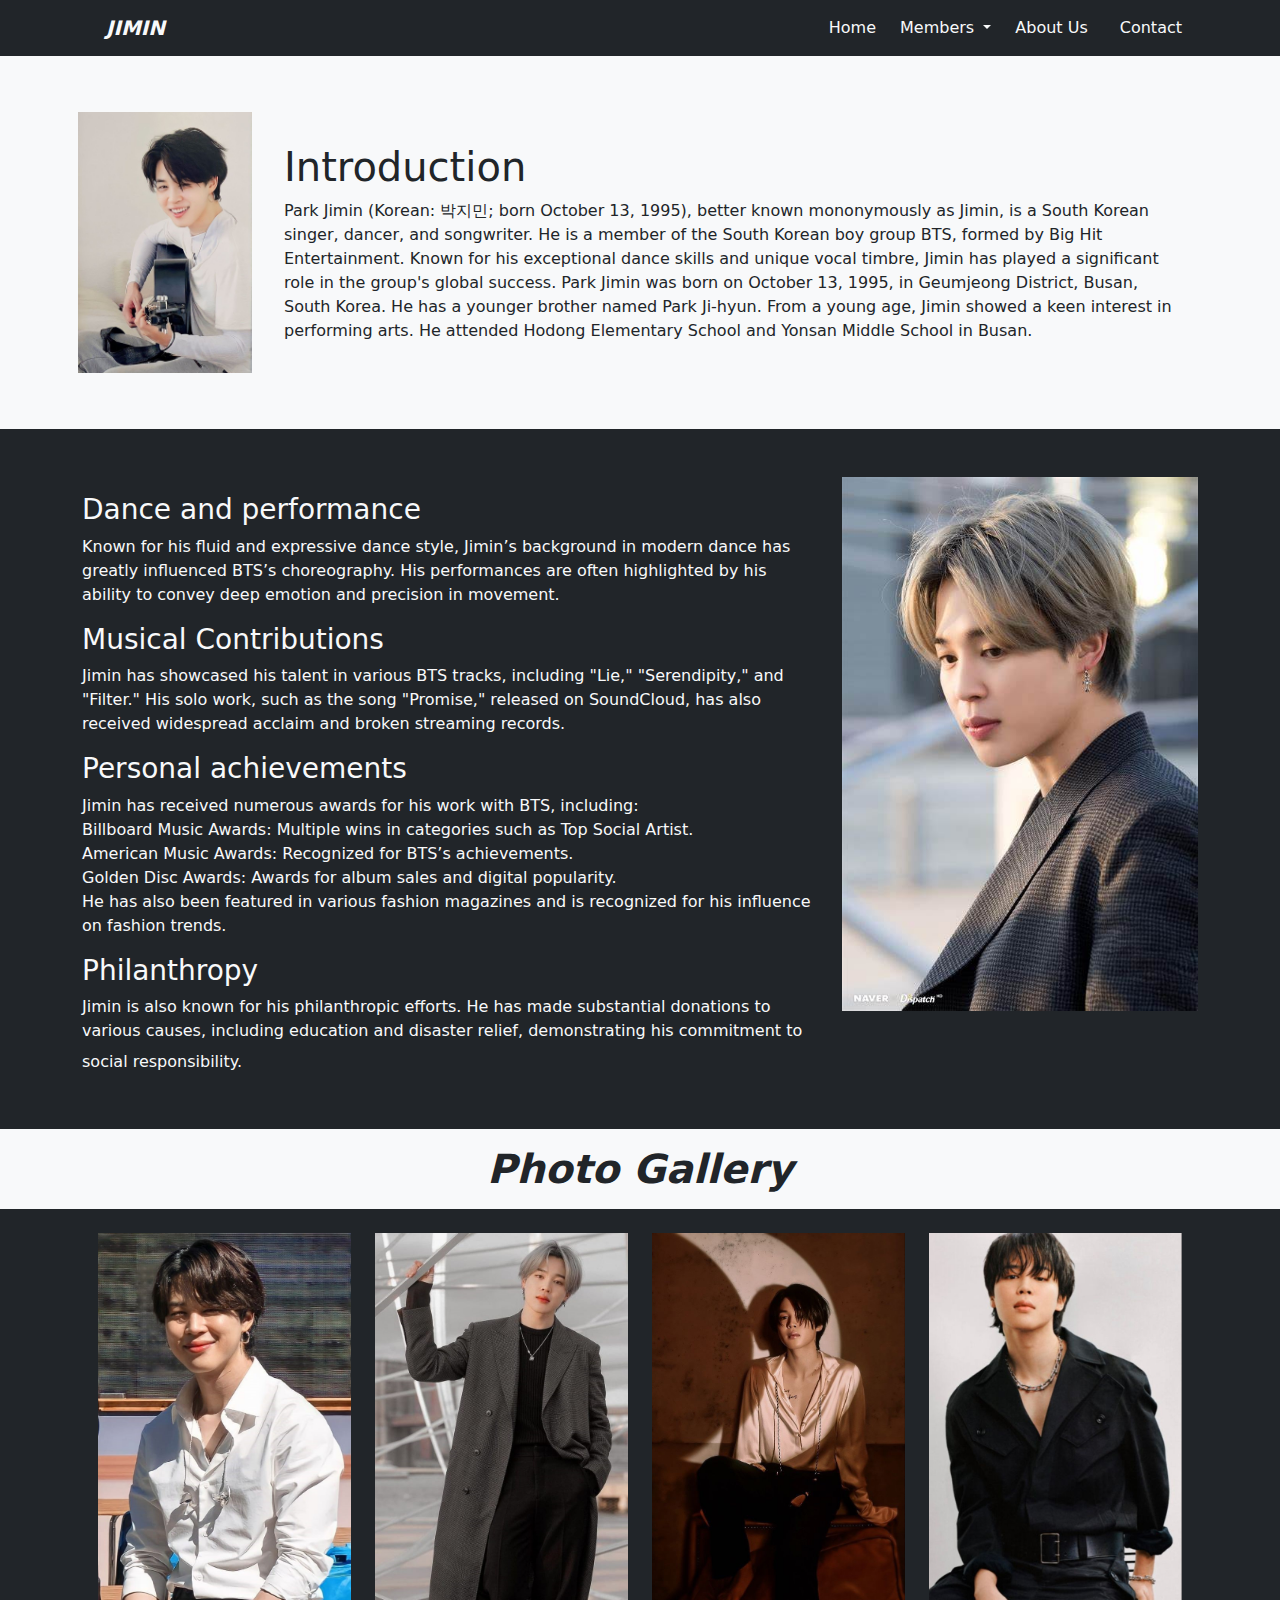
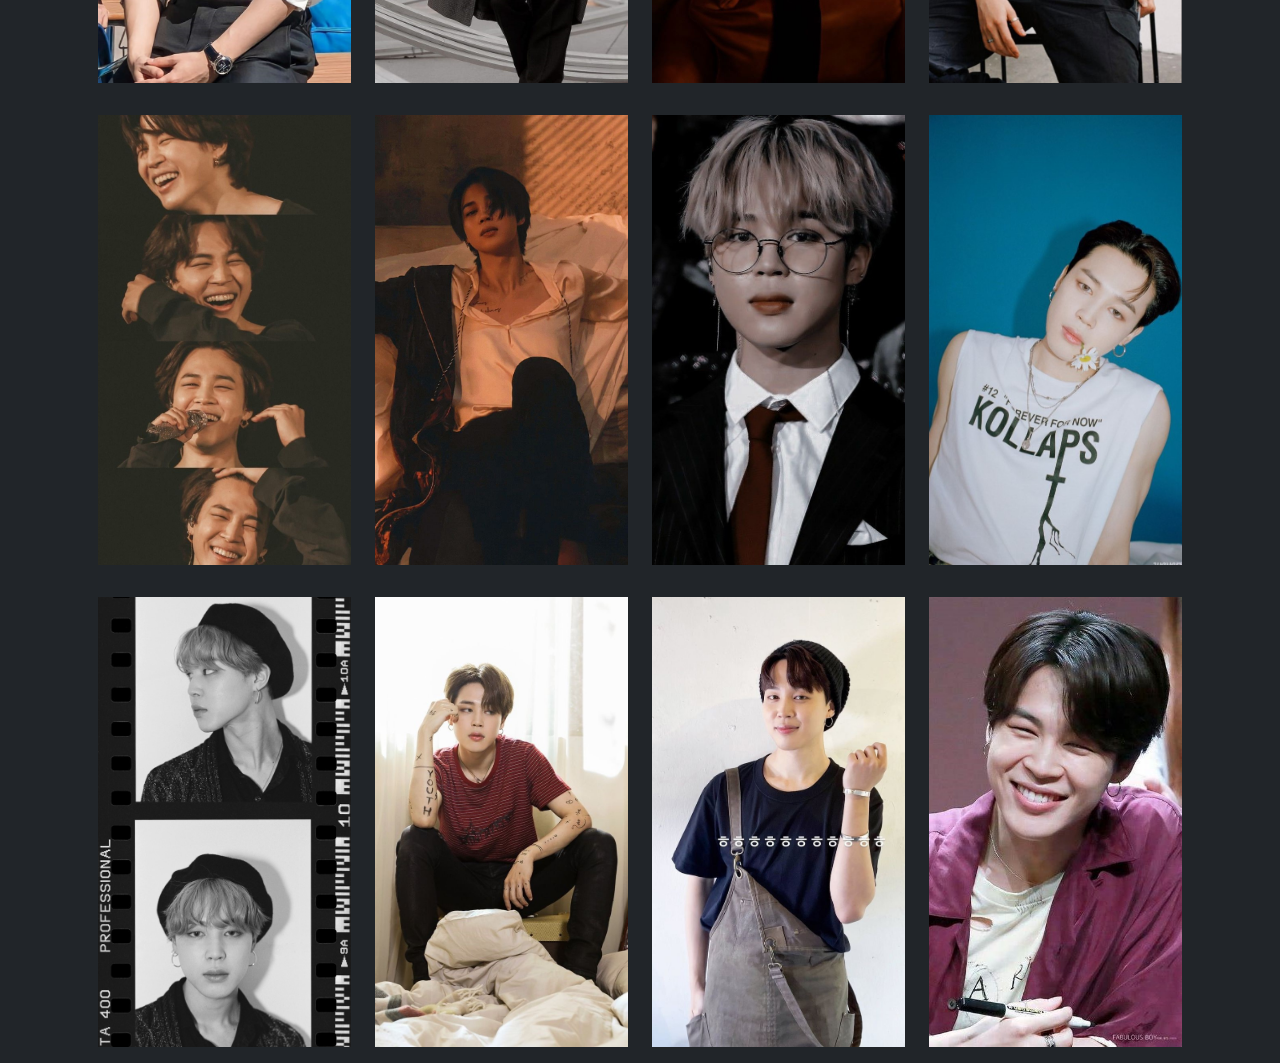
<file: jim.html>
<!DOCTYPE html>
<html lang="en">
<head>
    <meta charset="UTF-8">
    <meta name="viewport" content="width=device-width, initial-scale=1.0">
    <title>JIMIN
    </title>
    <link href="https://cdn.jsdelivr.net/npm/bootstrap@5.3.3/dist/css/bootstrap.min.css" rel="stylesheet" integrity="sha384-QWTKZyjpPEjISv5WaRU9OFeRpok6YctnYmDr5pNlyT2bRjXh0JMhjY6hW+ALEwIH" crossorigin="anonymous">
 <link href="index.css" rel="stylesheet">
</head>
<body>
    <nav class="navbar navbar-expand-lg bg-dark">
        <div class="container-fluid container">
          <a class="navbar-brand px-4 fst-italic text-light fw-bold" href="#">JIMIN</a>
          <button class="navbar-toggler bg-light" type="button" data-bs-toggle="collapse" data-bs-target="#navbarSupportedContent" aria-controls="navbarSupportedContent" aria-expanded="false" aria-label="Toggle navigation">
            <span class="navbar-toggler-icon"></span>
          </button>
          <div class="collapse navbar-collapse" id="navbarSupportedContent">
            <ul class="navbar-nav ms-auto">
              <li class="nav-item px-2">
                <a class="nav-link text-light" aria-current="page" href="index.html">Home</a>
              </li>
              <li class="nav-item dropdown">
                  <a class="nav-link dropdown-toggle text-light" href="#" role="button" data-bs-toggle="dropdown" aria-expanded="false">
                    Members
                  </a>
                  <ul class="dropdown-menu bg-dark">
                    <li><a class="dropdown-item text-light" href="rm.html">Kim Namjoon[RM]</a></li>
                    <li><hr class="dropdown-divider"></li>
                    <li><a class="dropdown-item text-light" href="jin.html">Kim Seokjin[Jin]</a></li>
                    <li><hr class="dropdown-divider"></li>
                    <li><a class="dropdown-item text-light" href="jhope.html">Jung Hoseok[JHope]</a></li>
                    <li><hr class="dropdown-divider"></li>
                    <li><a class="dropdown-item text-light" href="suga.html">Min Yoongi[Suga]</a></li>
                    <li><hr class="dropdown-divider"></li>
                    <li><a class="dropdown-item text-light" href="jim.html">Park Jimin[Jimin]</a></li>
                    <li><hr class="dropdown-divider"></li>
                    <li><a class="dropdown-item text-light" href="V.html">Kim Taehyung[V]</a></li>
                    <li><hr class="dropdown-divider"></li>
                    <li><a class="dropdown-item text-light" href="Jk.html">Jeon Jungkook[Kookie]</a></li>
                    </ul>
                </li>
        
              <li class="nav-item px-2">
                <a class="nav-link text-light" aria-current="page" href="AboutUs.html">About Us</a>
              </li>
              <li class="nav-item px-2">
                <a class="nav-link text-light" aria-current="page" href="Contact.html">Contact</a>
              </li>
    
                </ul>
              </li>
            </ul>
          </div>
        </div>
      </nav>
      <section class="bg-light p-5">
        <div class="container">
            <div class="grid">
                <div class="row align-items-center">
                    <div class="col-md-2 p-2">
                        <img src="jimin.jpg" class="img img-fluid h-25">
                    </div>
                    <div class="col-md-10 p-4 fw-medium">
                        <h1>Introduction</h1>
                        Park Jimin (Korean: 박지민; born October 13, 1995), better known mononymously as Jimin, is a South Korean singer, dancer, and songwriter. He is a member of the South Korean boy group BTS, formed by Big Hit Entertainment. Known for his exceptional dance skills and unique vocal timbre, Jimin has played a significant role in the group's global success.
                        Park Jimin was born on October 13, 1995, in Geumjeong District, Busan, South Korea. He has a younger brother named Park Ji-hyun. From a young age, Jimin showed a keen interest in performing arts. He attended Hodong Elementary School and Yonsan Middle School in Busan. 
                        </div>
                </div>
            </div>
        </div>
      </section>
      <section class="bg-dark p-5">
        <div class="container container-fluid">
            <div class="grid">
                <div class="row">
                    <div class="col-md-8 text-light">
                        <h3 class="pt-3">Dance and performance</h3>
                         Known for his fluid and expressive dance style, Jimin’s background in modern dance has greatly influenced BTS’s choreography. His performances are often highlighted by his ability to convey deep emotion and precision in movement.
                             
                         <h3 class="pt-3" >Musical Contributions</h3>
                         Jimin has showcased his talent in various BTS tracks, including "Lie," "Serendipity," and "Filter." His solo work, such as the song "Promise," released on SoundCloud, has also received widespread acclaim and broken streaming records.
                            
                         <h3 class="pt-3" >Personal achievements</h3>
                         Jimin has received numerous awards for his work with BTS, including:<br>

Billboard Music Awards: Multiple wins in categories such as Top Social Artist.<br>
American Music Awards: Recognized for BTS’s achievements.<br>
Golden Disc Awards: Awards for album sales and digital popularity.<br>
He has also been featured in various fashion magazines and is recognized for his influence on fashion trends.  
                         <h3 class="pt-3">Philanthropy</h3>
                         Jimin is also known for his philanthropic efforts. He has made substantial donations to various causes, including education and disaster relief, demonstrating his commitment to social responsibility.
                        <button class="btn">watch me</button>
                    </div>
                    <div class="col-md-4">
                        <img src="jim.jpg" class="img img-fluid">
                    </div>
                </div>
            </div>
        </div>
      </section>
      <section class="bg-dark">
        <h1 class="bg-light fw-bold fst-italic p-3 text-dark text-center">Photo Gallery</h1>
        <div class="container">
            <div class="grid">
                <div class="row p-3">
                    <div class="col-md-3">
                        <img src="jimin1.jpg" class="img-fluid">
                    </div>
                    <div class="col-md-3">
                        <img src="jimin2.jpg" class="img-fluid">
                    </div>
                    <div class="col-md-3">
                        <img src="jimin3.jpg"class="img-fluid">
                    </div>
                    <div class="col-md-3">
                        <img src="jimin4.jpg"class="img-fluid">
                    </div>
                </div>
                <div class="row p-3">
                    <div class="col-md-3">
                        <img src="jimin5.jpg" class="img-fluid">
                    </div>
                    <div class="col-md-3">
                        <img src="jimin6.jpg" class="img-fluid">
                    </div>
                    <div class="col-md-3">
                        <img src="jimin7.jpg"class="img-fluid">
                    </div>
                    <div class="col-md-3">
                        <img src="jimin8.jpg"class="img-fluid">
                    </div>
                </div>
                <div class="row p-3">
                    <div class="col-md-3">
                        <img src="jimin9.jpg" class="img-fluid">
                    </div>
                    <div class="col-md-3">
                        <img src="jimin10.jpg" class="img-fluid">
                    </div>
                    <div class="col-md-3">
                        <img src="jimin11.jpg"class="img-fluid">
                    </div>
                    <div class="col-md-3">
                        <img src="jimin12.jpg"class="img-fluid">
                    </div>
                </div>
            </div>
        </div>
      </section>
      <script src="https://cdn.jsdelivr.net/npm/bootstrap@5.3.3/dist/js/bootstrap.bundle.min.js" integrity="sha384-YvpcrYf0tY3lHB60NNkmXc5s9fDVZLESaAA55NDzOxhy9GkcIdslK1eN7N6jIeHz" crossorigin="anonymous"></script>
  
</body>
</html>
</file>
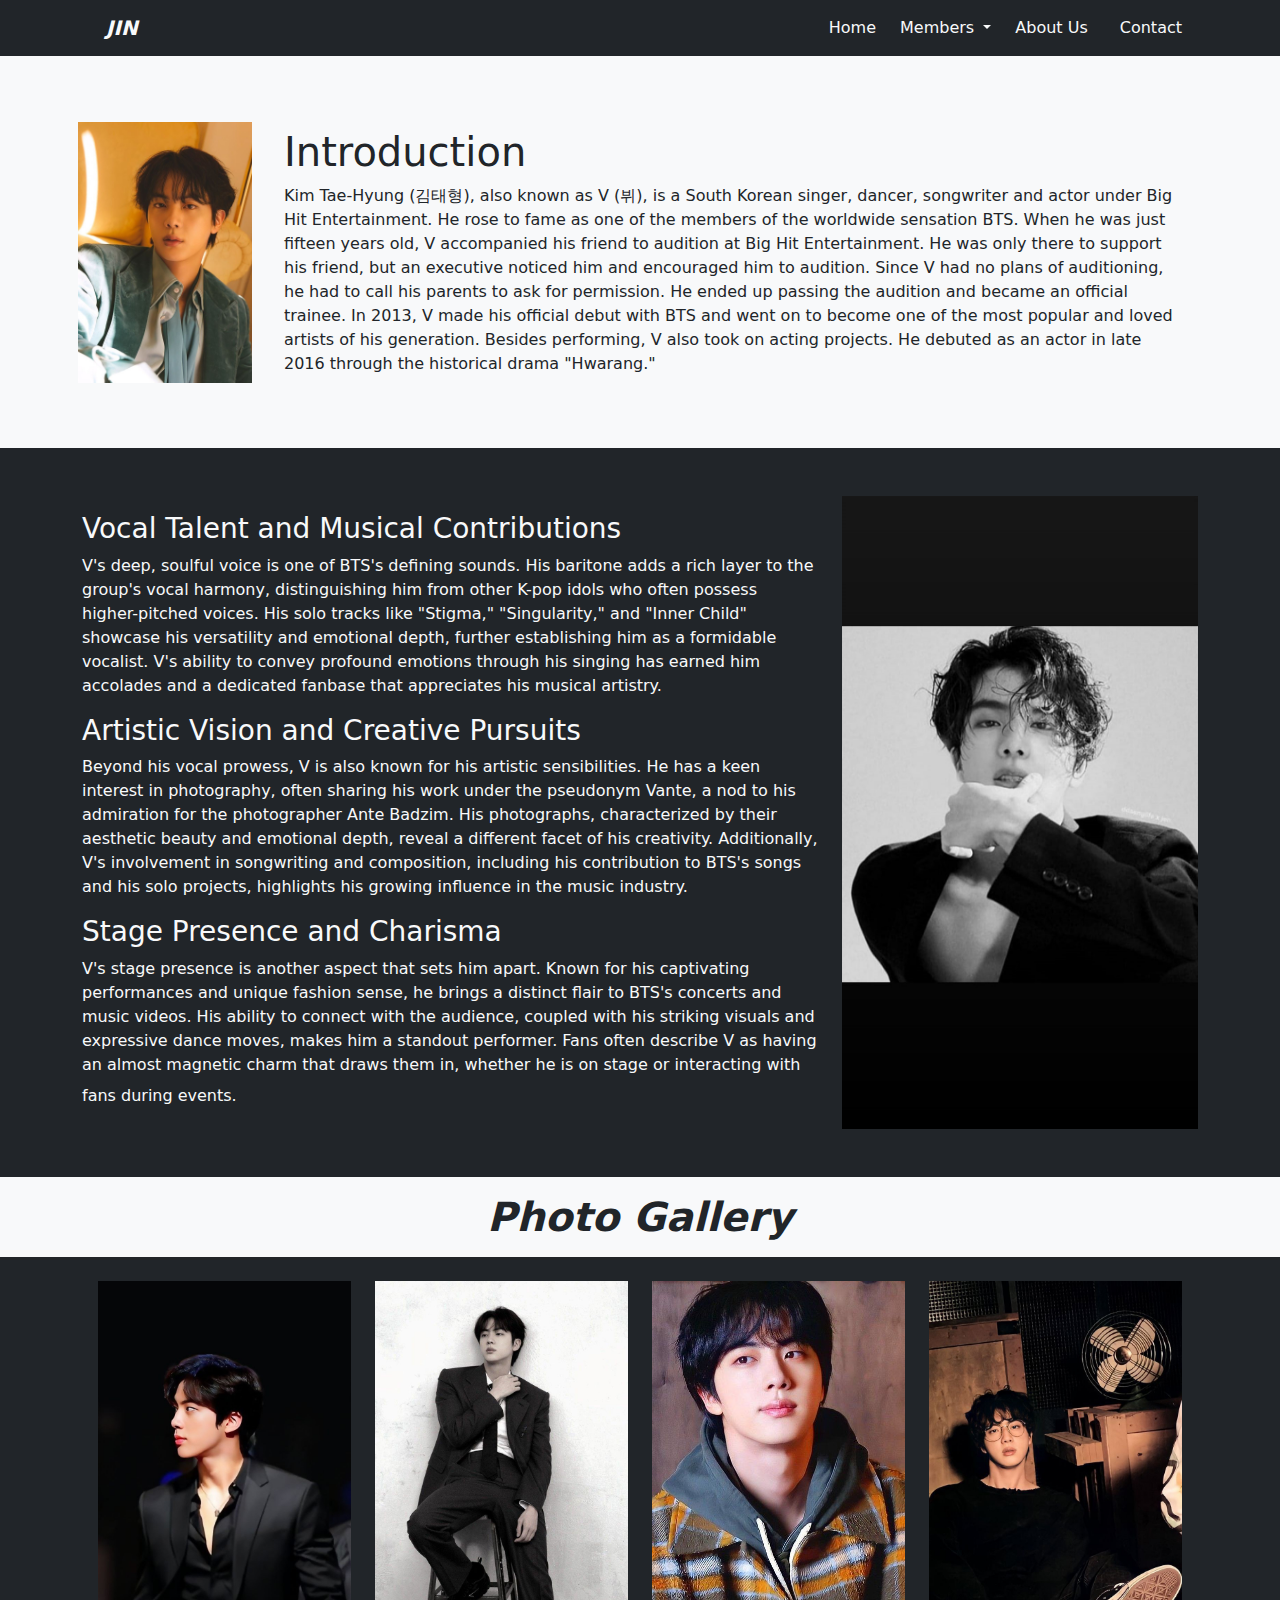
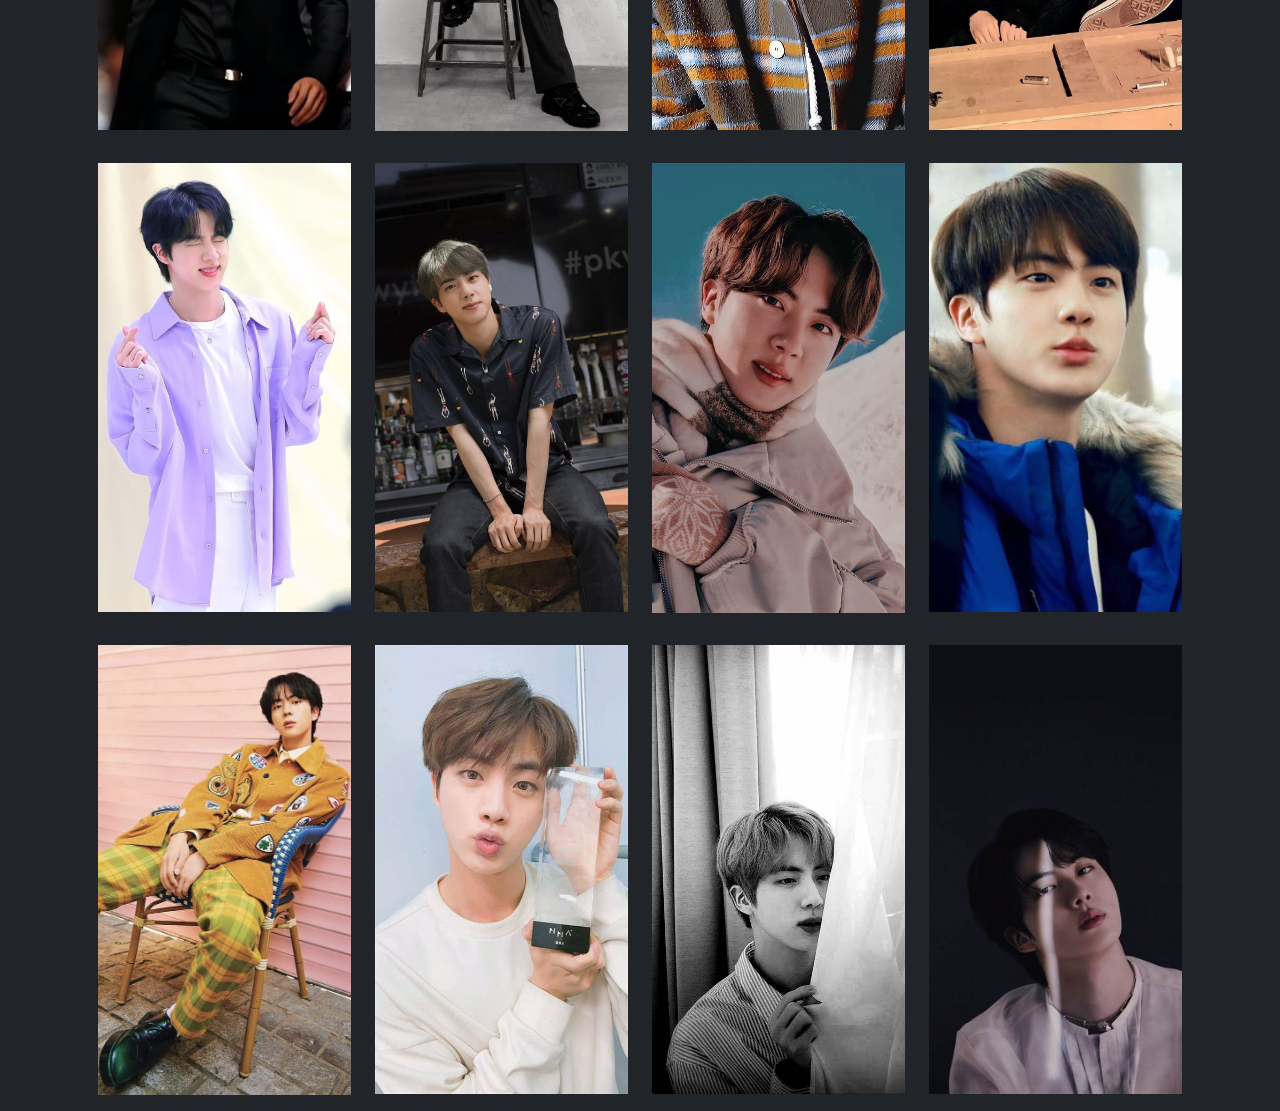
<file: jin.html>
<!DOCTYPE html>
<html lang="en">
<head>
    <meta charset="UTF-8">
    <meta name="viewport" content="width=device-width, initial-scale=1.0">
    <title>JIN</title>
    <link href="https://cdn.jsdelivr.net/npm/bootstrap@5.3.3/dist/css/bootstrap.min.css" rel="stylesheet" integrity="sha384-QWTKZyjpPEjISv5WaRU9OFeRpok6YctnYmDr5pNlyT2bRjXh0JMhjY6hW+ALEwIH" crossorigin="anonymous">
 <link href="index.css" rel="stylesheet">
</head>
<body>
    <nav class="navbar navbar-expand-lg bg-dark">
        <div class="container-fluid container">
          <a class="navbar-brand px-4 fst-italic text-light fw-bold" href="#">JIN</a>
          <button class="navbar-toggler bg-light" type="button" data-bs-toggle="collapse" data-bs-target="#navbarSupportedContent" aria-controls="navbarSupportedContent" aria-expanded="false" aria-label="Toggle navigation">
            <span class="navbar-toggler-icon"></span>
          </button>
          <div class="collapse navbar-collapse" id="navbarSupportedContent">
            <ul class="navbar-nav ms-auto">
              <li class="nav-item px-2">
                <a class="nav-link text-light" aria-current="page" href="index.html">Home</a>
              </li>
              <li class="nav-item dropdown">
                  <a class="nav-link dropdown-toggle text-light" href="#" role="button" data-bs-toggle="dropdown" aria-expanded="false">
                    Members
                  </a>
                  <ul class="dropdown-menu bg-dark">
                    <li><a class="dropdown-item text-light" href="rm.html">Kim Namjoon[RM]</a></li>
                    <li><hr class="dropdown-divider"></li>
                    <li><a class="dropdown-item text-light" href="jin.html">Kim Seokjin[Jin]</a></li>
                    <li><hr class="dropdown-divider"></li>
                    <li><a class="dropdown-item text-light" href="jhope.html">Jung Hoseok[JHope]</a></li>
                    <li><hr class="dropdown-divider"></li>
                    <li><a class="dropdown-item text-light" href="suga.html">Min Yoongi[Suga]</a></li>
                    <li><hr class="dropdown-divider"></li>
                    <li><a class="dropdown-item text-light" href="jim.html">Park Jimin[Jimin]</a></li>
                    <li><hr class="dropdown-divider"></li>
                    <li><a class="dropdown-item text-light" href="V.html">Kim Taehyung[V]</a></li>
                    <li><hr class="dropdown-divider"></li>
                    <li><a class="dropdown-item text-light" href="Jk.html">Jeon Jungkook[Kookie]</a></li>
                    </ul>
                </li>
        
              <li class="nav-item px-2">
                <a class="nav-link text-light" aria-current="page" href="AboutUs.html">About Us</a>
              </li>
              <li class="nav-item px-2">
                <a class="nav-link text-light" aria-current="page" href="Contact.html">Contact</a>
              </li>
    
                </ul>
              </li>
            </ul>
          </div>
        </div>
      </nav>
      <section class="bg-light p-5">
        <div class="container">
            <div class="grid">
                <div class="row align-items-center">
                    <div class="col-md-2 p-2">
                        <img src="jin.jpg" class="img img-fluid h-25">
                    </div>
                    <div class="col-md-10 p-4 fw-medium">
                        <h1>Introduction</h1>
                        Kim Tae-Hyung (김태형), also known as V (뷔), is a South Korean singer,
                         dancer, songwriter and actor under Big Hit Entertainment. 
                         He rose to fame as one of the members of the worldwide sensation BTS.
                        When he was just fifteen years old, V accompanied his friend to 
                        audition at Big Hit Entertainment. He was only there to support his 
                        friend, but an executive noticed him and encouraged him to audition.
                         Since V had no plans of auditioning, he had to call his parents to ask for permission. He ended up passing the audition and became an official trainee.

In 2013, V made his official debut with BTS and went on to become one of the most popular and loved artists of his generation.

Besides performing, V also took on acting projects. He debuted as an actor in late 2016 through the historical drama "Hwarang."
                             
                        </div>
                </div>
            </div>
        </div>
      </section>
      <section class="bg-dark p-5">
        <div class="container container-fluid">
            <div class="grid">
                <div class="row">
                    <div class="col-md-8 text-light">
                        <h3 class="pt-3">Vocal Talent and Musical Contributions</h3>
                        

                        V's deep, soulful voice is one of BTS's defining sounds.
                         His baritone adds a rich layer to the group's vocal harmony, 
                         distinguishing him from other K-pop idols who often possess
                          higher-pitched voices. His solo tracks like "Stigma," "Singularity,"
                           and "Inner Child" showcase his versatility and emotional depth, 
                           further establishing him as a formidable vocalist. V's ability to
                            convey profound emotions through his singing has earned him
                             accolades and a dedicated fanbase that appreciates his musical
                              artistry.
                             <h3 class="pt-3" >Artistic Vision and Creative Pursuits</h3>
                             Beyond his vocal prowess, V is also known for his artistic sensibilities.
                              He has a keen interest in photography, often sharing his work under the pseudonym
                               Vante, a nod to his admiration for the photographer Ante Badzim. His photographs, 
                               characterized by their aesthetic beauty and emotional depth, reveal a different
                                facet of his creativity. Additionally, V's involvement in songwriting and 
                                composition, including his contribution to BTS's songs and his solo projects,
                                 highlights his growing influence in the music industry.
                            <h3 class="pt-3">Stage Presence and Charisma</h3>
                            V's stage presence is another aspect that sets him apart. Known for 
                            his captivating performances and unique fashion sense, he brings a 
                            distinct flair to BTS's concerts and music videos. His ability to
                             connect with the audience, coupled with his striking visuals and
                              expressive dance moves, makes him a standout performer. Fans often 
                              describe V as having an almost magnetic charm that draws them in,
                               whether he is on stage or interacting with fans during events.
                        <button class="btn">watch me</button>
                    </div>
                    <div class="col-md-4">
                        <img src="jinn.jpg" class="img img-fluid">
                    </div>
                </div>
            </div>
        </div>
      </section>
      <section class="bg-dark">
        <h1 class="bg-light fw-bold fst-italic p-3 text-dark text-center">Photo Gallery</h1>
        <div class="container">
            <div class="grid">
                <div class="row p-3">
                    <div class="col-md-3">
                        <img src="jin1.jpg" class="img-fluid">
                    </div>
                    <div class="col-md-3">
                        <img src="jin2.jpg" class="img-fluid">
                    </div>
                    <div class="col-md-3">
                        <img src="jin3.jpg" class="img-fluid">
                    </div>
                    <div class="col-md-3">
                        <img src="jin4.jpg"class="img-fluid">
                    </div>
                </div>
                <div class="row p-3">
                    <div class="col-md-3">
                        <img src="jin5.jpg" class="img-fluid">
                    </div>
                    <div class="col-md-3">
                        <img src="jin6.jpg" class="img-fluid">
                    </div>
                    <div class="col-md-3">
                        <img src="jin7.jpeg"class="img-fluid">
                    </div>
                    <div class="col-md-3">
                        <img src="jin8.jpg"class="img-fluid">
                    </div>
                </div>
                <div class="row p-3">
                    <div class="col-md-3">
                        <img src="jin9.jpg" class="img-fluid">
                    </div>
                    <div class="col-md-3">
                        <img src="jin10.jpeg" class="img-fluid">
                    </div>
                    <div class="col-md-3">
                        <img src="jin11.jpg"class="img-fluid">
                    </div>
                    <div class="col-md-3">
                        <img src="jin12.jpg"class="img-fluid">
                    </div>
                </div>
            </div>
        </div>
      </section>
      <script src="https://cdn.jsdelivr.net/npm/bootstrap@5.3.3/dist/js/bootstrap.bundle.min.js" integrity="sha384-YvpcrYf0tY3lHB60NNkmXc5s9fDVZLESaAA55NDzOxhy9GkcIdslK1eN7N6jIeHz" crossorigin="anonymous"></script>
  
</body>
</html>
</file>
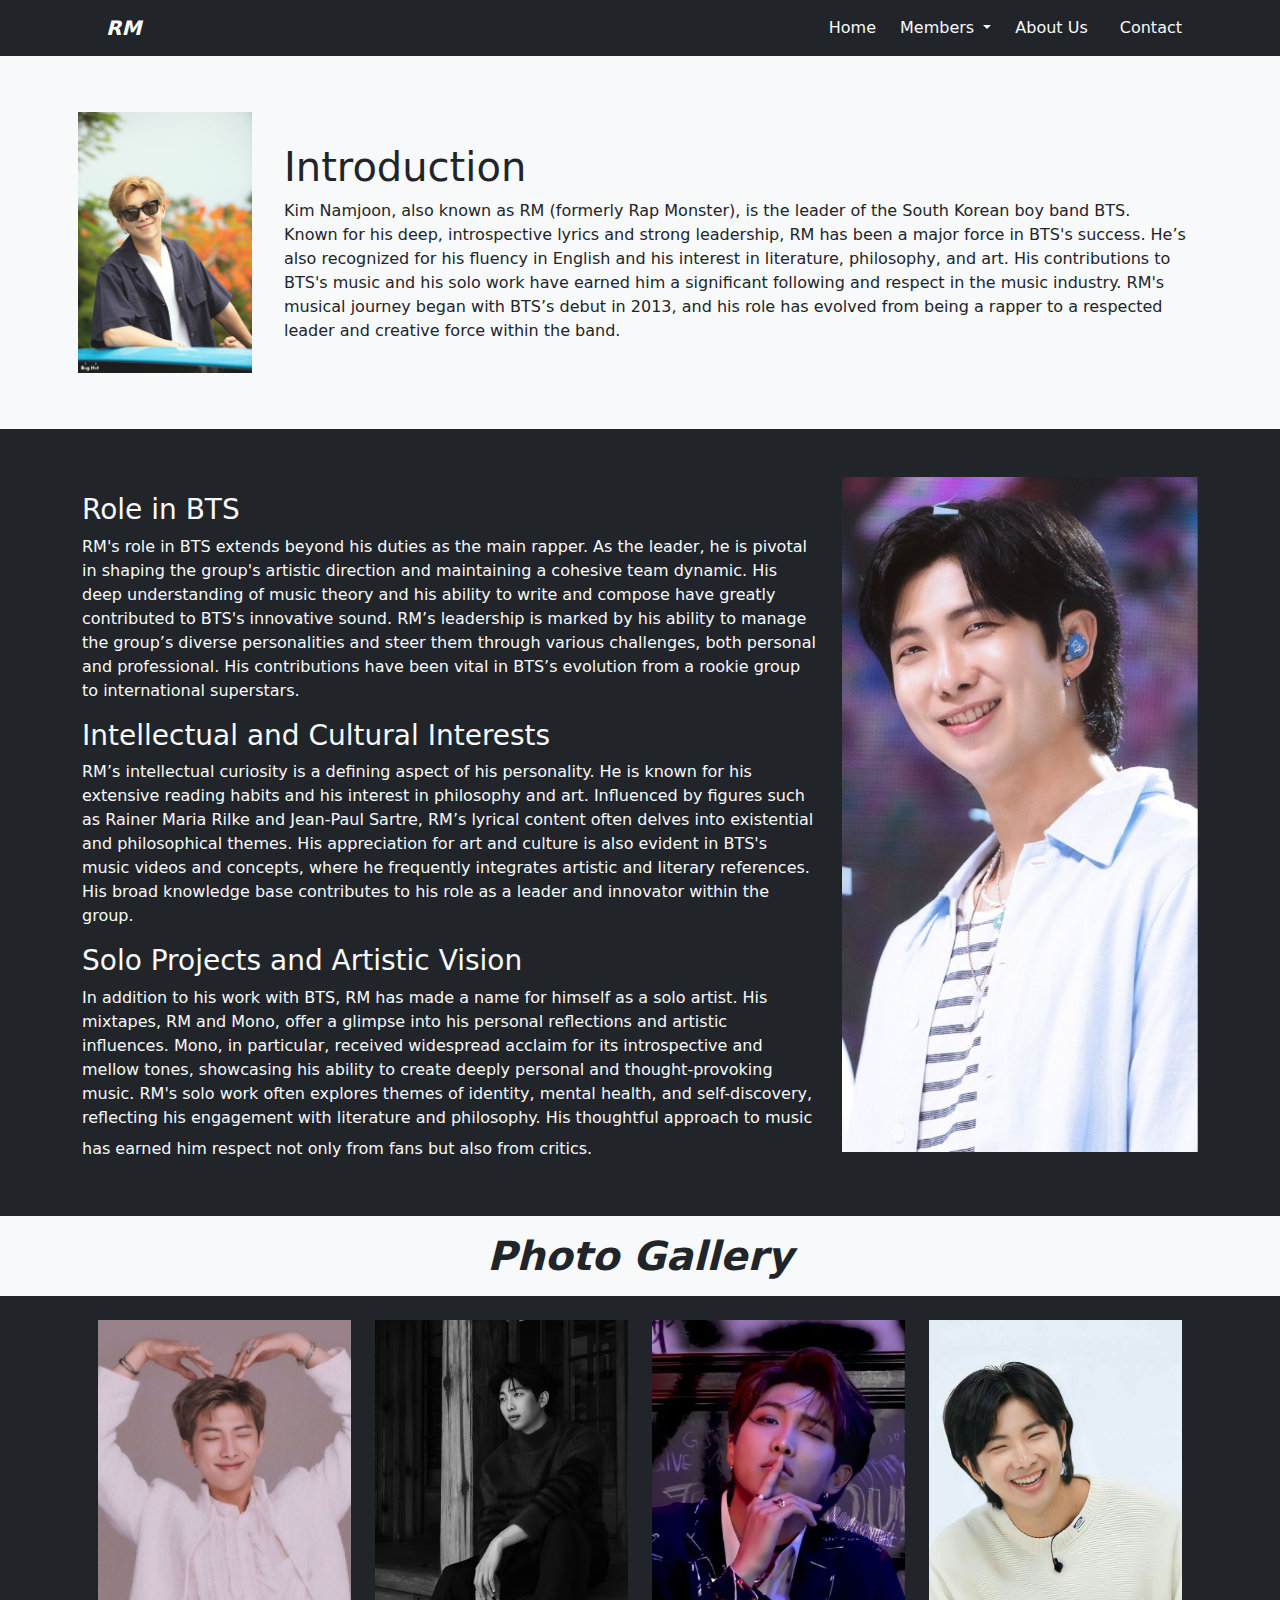
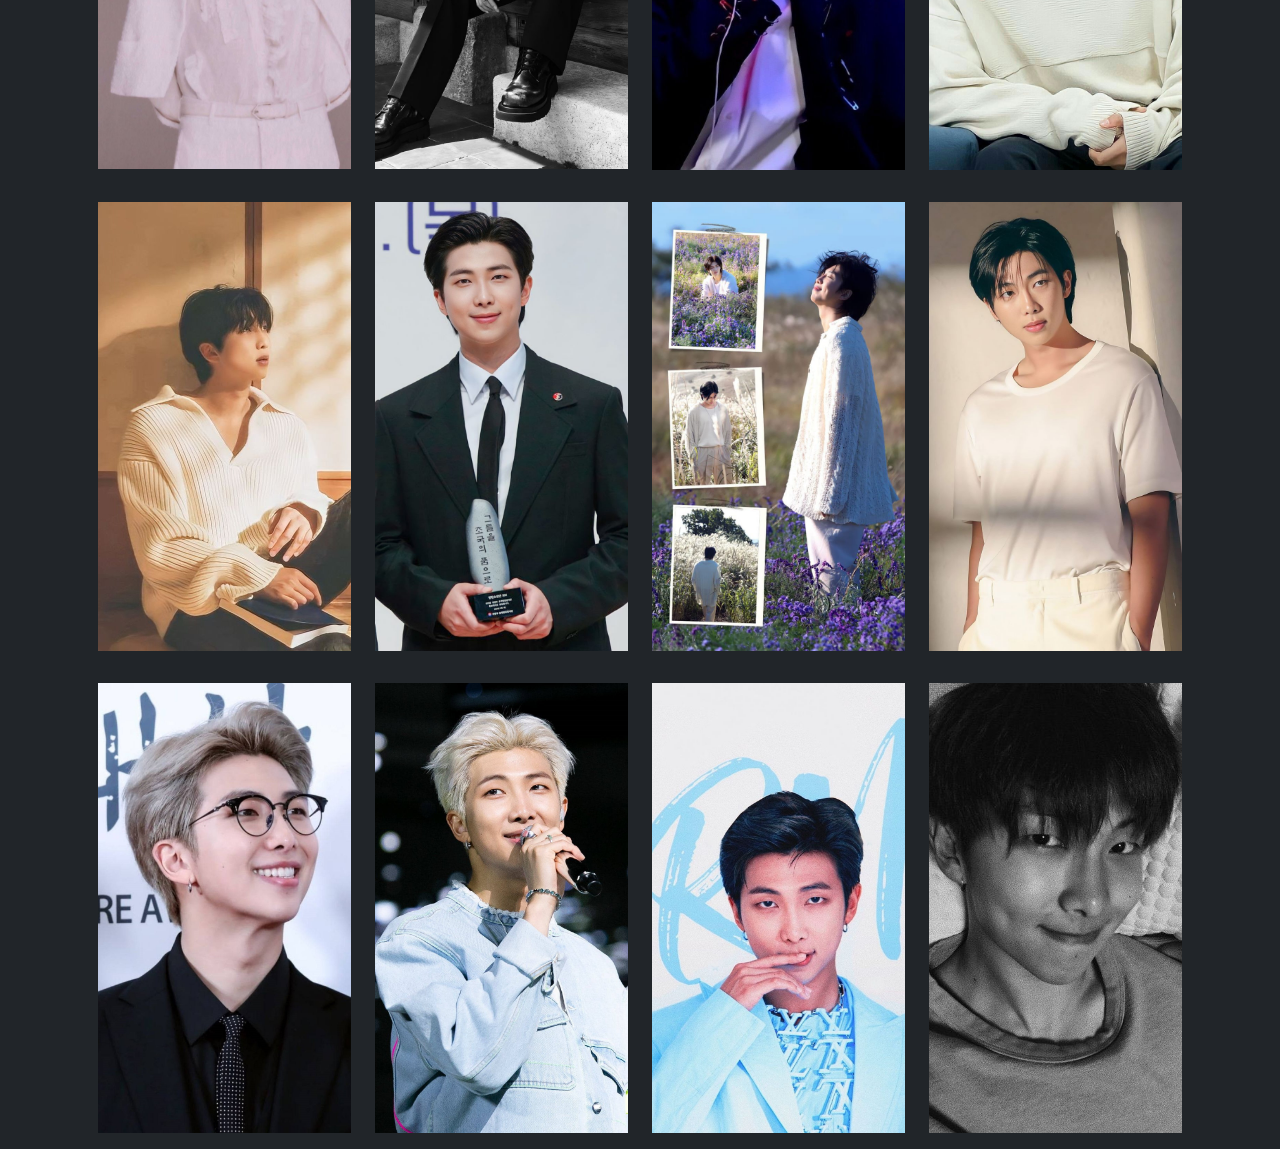
<file: rm.html>
<!DOCTYPE html>
<html lang="en">
<head>
    <meta charset="UTF-8">
    <meta name="viewport" content="width=device-width, initial-scale=1.0">
    <title>RM</title>
    <link href="https://cdn.jsdelivr.net/npm/bootstrap@5.3.3/dist/css/bootstrap.min.css" rel="stylesheet" integrity="sha384-QWTKZyjpPEjISv5WaRU9OFeRpok6YctnYmDr5pNlyT2bRjXh0JMhjY6hW+ALEwIH" crossorigin="anonymous">
 <link href="index.css" rel="stylesheet">
</head>
<body>
    <nav class="navbar navbar-expand-lg bg-dark">
        <div class="container-fluid container">
          <a class="navbar-brand px-4 fst-italic text-light fw-bold" href="#">RM</a>
          <button class="navbar-toggler bg-light" type="button" data-bs-toggle="collapse" data-bs-target="#navbarSupportedContent" aria-controls="navbarSupportedContent" aria-expanded="false" aria-label="Toggle navigation">
            <span class="navbar-toggler-icon"></span>
          </button>
          <div class="collapse navbar-collapse" id="navbarSupportedContent">
            <ul class="navbar-nav ms-auto">
              <li class="nav-item px-2">
                <a class="nav-link text-light" aria-current="page" href="index.html">Home</a>
              </li>
              <li class="nav-item dropdown">
                  <a class="nav-link dropdown-toggle text-light" href="#" role="button" data-bs-toggle="dropdown" aria-expanded="false">
                    Members
                  </a>
                  <ul class="dropdown-menu bg-dark">
                    <li><a class="dropdown-item text-light" href="rm.html">Kim Namjoon[RM]</a></li>
                    <li><hr class="dropdown-divider"></li>
                    <li><a class="dropdown-item text-light" href="jin.html">Kim Seokjin[Jin]</a></li>
                    <li><hr class="dropdown-divider"></li>
                    <li><a class="dropdown-item text-light" href="jhope.html">Jung Hoseok[JHope]</a></li>
                    <li><hr class="dropdown-divider"></li>
                    <li><a class="dropdown-item text-light" href="suga.html">Min Yoongi[Suga]</a></li>
                    <li><hr class="dropdown-divider"></li>
                    <li><a class="dropdown-item text-light" href="jim.html">Park Jimin[Jimin]</a></li>
                    <li><hr class="dropdown-divider"></li>
                    <li><a class="dropdown-item text-light" href="V.html">Kim Taehyung[V]</a></li>
                    <li><hr class="dropdown-divider"></li>
                    <li><a class="dropdown-item text-light" href="Jk.html">Jeon Jungkook[Kookie]</a></li>
                    </ul>
                </li>
        
              <li class="nav-item px-2">
                <a class="nav-link text-light" aria-current="page" href="AboutUs.html">About Us</a>
              </li>
              <li class="nav-item px-2">
                <a class="nav-link text-light" aria-current="page" href="Contact.html">Contact</a>
              </li>
    
                </ul>
              </li>
            </ul>
          </div>
        </div>
      </nav>
      <section class="bg-light p-5">
        <div class="container">
            <div class="grid">
                <div class="row align-items-center">
                    <div class="col-md-2 p-2">
                        <img src="rm.jpg" class="img img-fluid h-25">
                    </div>
                    <div class="col-md-10 p-4 fw-medium">
                        <h1>Introduction</h1>
                        Kim Namjoon, also known as RM (formerly Rap Monster), is the leader of the South Korean boy band BTS. Known for his deep, introspective lyrics and strong leadership, RM has been a major force in BTS's success. He’s also recognized for his fluency in English and his interest in literature, philosophy, and art. His contributions to BTS's music and his solo work have earned him a significant following and respect in the music industry. 
                        RM's musical journey began with BTS’s debut in 2013, and his role has evolved from being a rapper to a respected leader and creative force within the band. 
                    </div>
                </div>
            </div>
        </div>
      </section>
      <section class="bg-dark p-5">
        <div class="container container-fluid">
            <div class="grid">
                <div class="row">
                    <div class="col-md-8 text-light">
                        <h3 class="pt-3">Role in BTS</h3>
                        RM's role in BTS extends beyond his duties as the main rapper. As the leader, he is pivotal in shaping the group's artistic direction and maintaining a cohesive team dynamic. His deep understanding of music theory and his ability to write and compose have greatly contributed to BTS's innovative sound. RM’s leadership is marked by his ability to manage the group’s diverse personalities and steer them through various challenges, both personal and professional. His contributions have been vital in BTS’s evolution from a rookie group to international superstars.
                             
                        <h3 class="pt-3" >Intellectual and Cultural Interests</h3>
                        RM’s intellectual curiosity is a defining aspect of his personality. He is known for his extensive reading habits and his interest in philosophy and art. Influenced by figures such as Rainer Maria Rilke and Jean-Paul Sartre, RM’s lyrical content often delves into existential and philosophical themes. His appreciation for art and culture is also evident in BTS's music videos and concepts, where he frequently integrates artistic and literary references. His broad knowledge base contributes to his role as a leader and innovator within the group.     
                        
                        <h3 class="pt-3">Solo Projects and Artistic Vision</h3>
                        In addition to his work with BTS, RM has made a name for himself as a solo artist. His mixtapes, RM and Mono, offer a glimpse into his personal reflections and artistic influences. Mono, in particular, received widespread acclaim for its introspective and mellow tones, showcasing his ability to create deeply personal and thought-provoking music. RM's solo work often explores themes of identity, mental health, and self-discovery, reflecting his engagement with literature and philosophy. His thoughtful approach to music has earned him respect not only from fans but also from critics.

   
                        <button class="btn">watch me</button>
                    </div>
                    <div class="col-md-4">
                        <img src="rmm.jpg" class="img img-fluid">
                    </div>
                </div>
            </div>
        </div>
      </section>
      <section class="bg-dark">
        <h1 class="bg-light fw-bold fst-italic p-3 text-dark text-center">Photo Gallery</h1>
        <div class="container">
            <div class="grid">
                <div class="row p-3">
                    <div class="col-md-3">
                        <img src="rm1.jpg" class="img-fluid">
                    </div>
                    <div class="col-md-3">
                        <img src="rm2.jpg" class="img-fluid">
                    </div>
                    <div class="col-md-3">
                        <img src="rm3.jpg"class="img-fluid">
                    </div>
                    <div class="col-md-3">
                        <img src="rm4.jpg"class="img-fluid">
                    </div>
                </div>
                <div class="row p-3">
                    <div class="col-md-3">
                        <img src="rm5.jpg" class="img-fluid">
                    </div>
                    <div class="col-md-3">
                        <img src="rm6.jpg" class="img-fluid">
                    </div>
                    <div class="col-md-3">
                        <img src="rm7.jpg"class="img-fluid">
                    </div>
                    <div class="col-md-3">
                        <img src="rm8.jpg"class="img-fluid">
                    </div>
                </div>
                <div class="row p-3">
                    <div class="col-md-3">
                        <img src="rm9.jpg" class="img-fluid">
                    </div>
                    <div class="col-md-3">
                        <img src="rm10.jpg" class="img-fluid">
                    </div>
                    <div class="col-md-3">
                        <img src="rm11.jpg"class="img-fluid">
                    </div>
                    <div class="col-md-3">
                        <img src="rm12.jpg"class="img-fluid">
                    </div>
                </div>
            </div>
        </div>
      </section>
      <script src="https://cdn.jsdelivr.net/npm/bootstrap@5.3.3/dist/js/bootstrap.bundle.min.js" integrity="sha384-YvpcrYf0tY3lHB60NNkmXc5s9fDVZLESaAA55NDzOxhy9GkcIdslK1eN7N6jIeHz" crossorigin="anonymous"></script>
  
</body>
</html>
</file>
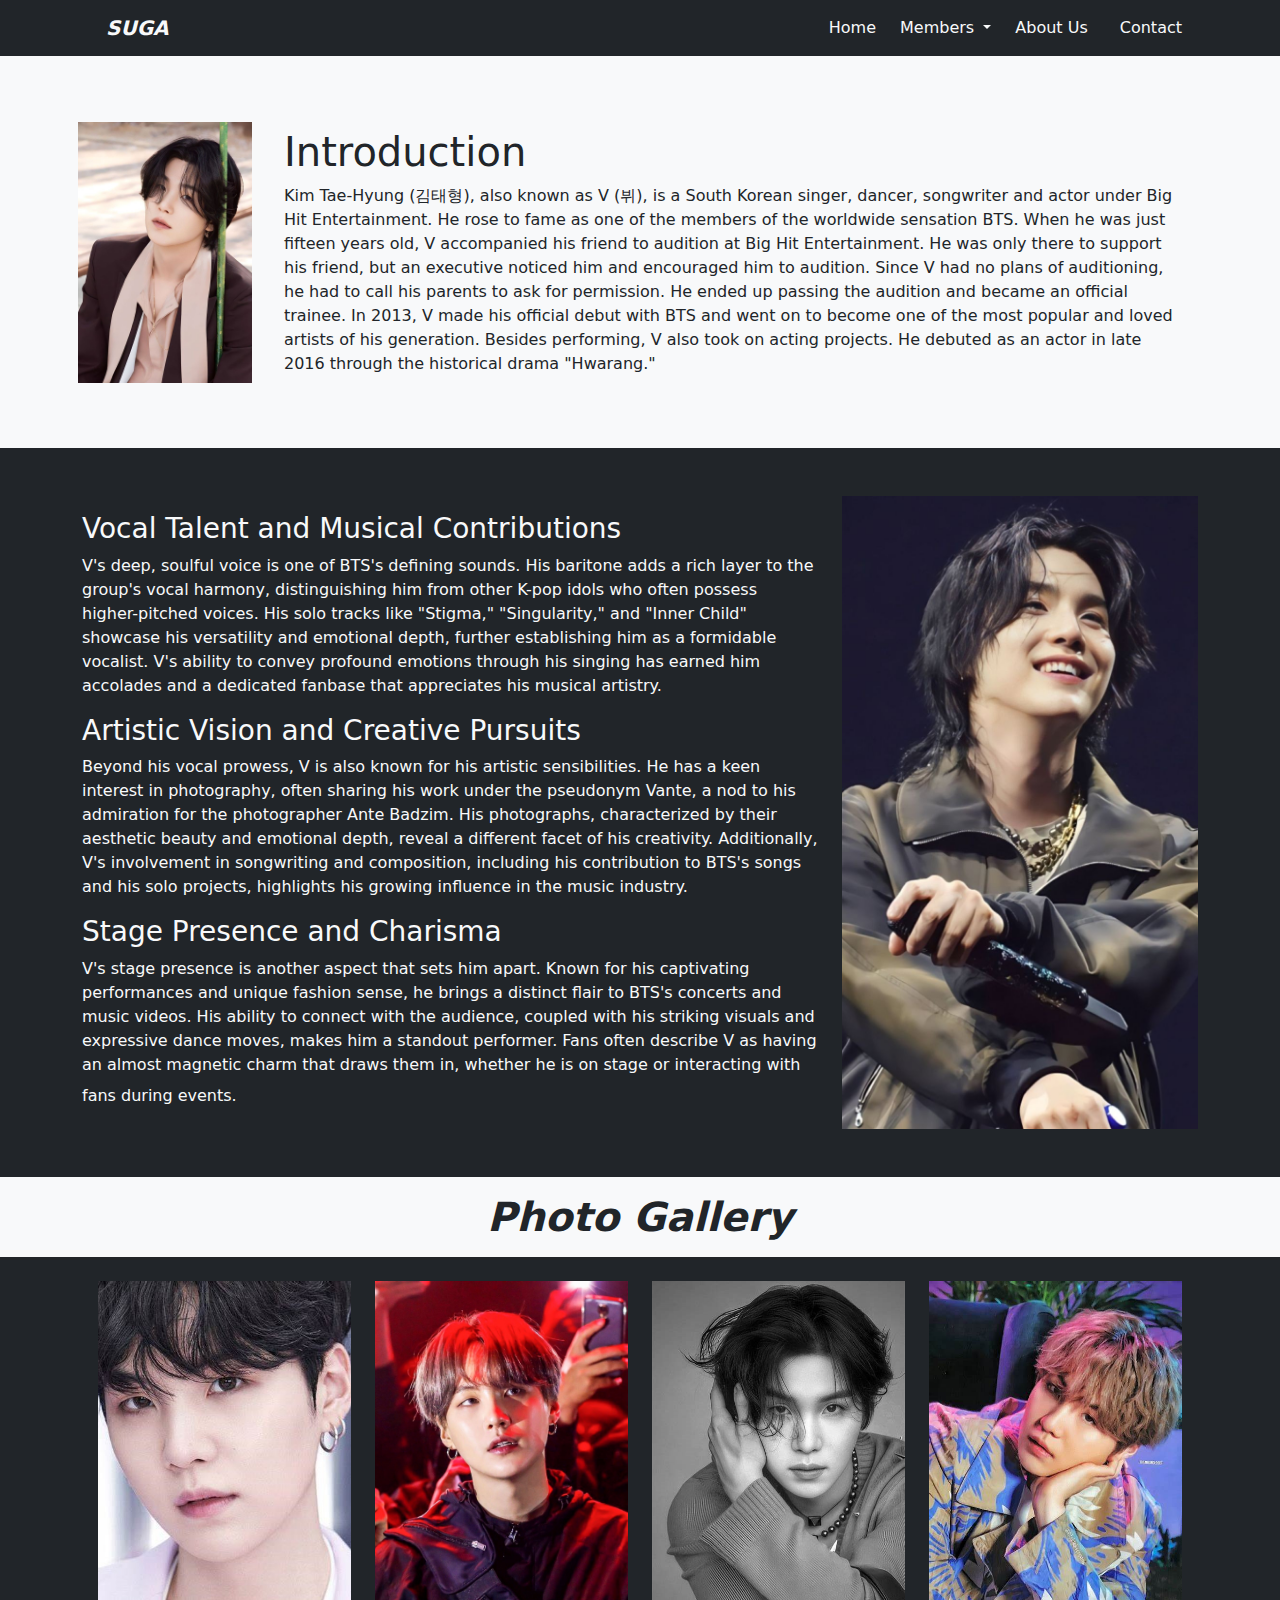
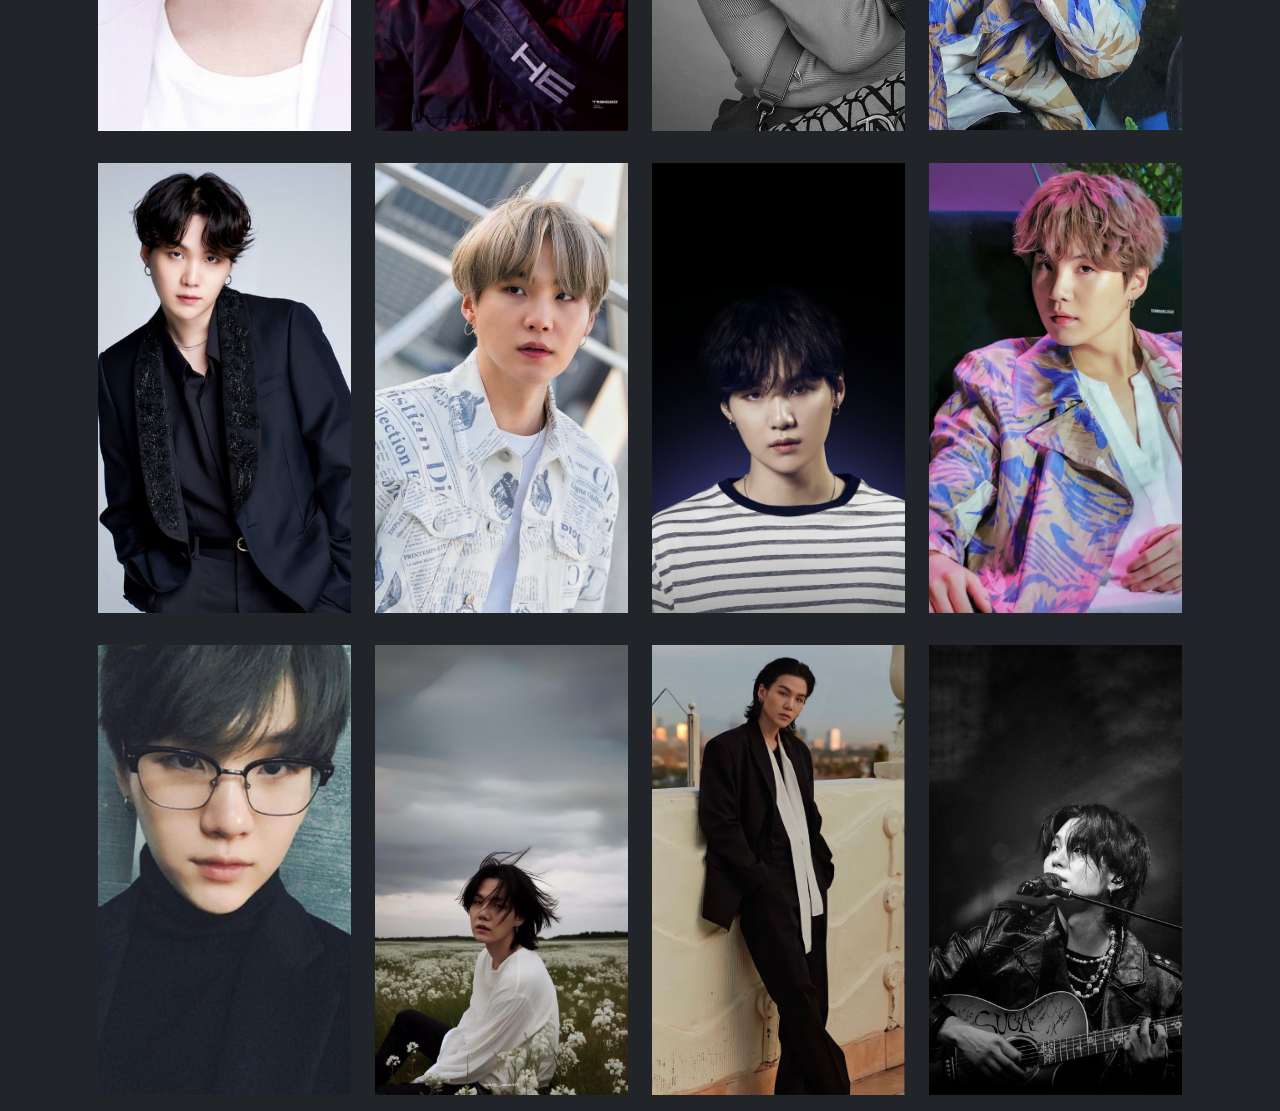
<file: suga.html>
<!DOCTYPE html>
<html lang="en">
<head>
    <meta charset="UTF-8">
    <meta name="viewport" content="width=device-width, initial-scale=1.0">
    <title>SUGA</title>
    <link href="https://cdn.jsdelivr.net/npm/bootstrap@5.3.3/dist/css/bootstrap.min.css" rel="stylesheet" integrity="sha384-QWTKZyjpPEjISv5WaRU9OFeRpok6YctnYmDr5pNlyT2bRjXh0JMhjY6hW+ALEwIH" crossorigin="anonymous">
 <link href="index.css" rel="stylesheet">
</head>
<body>
    <nav class="navbar navbar-expand-lg bg-dark">
        <div class="container-fluid container">
          <a class="navbar-brand px-4 fst-italic text-light fw-bold" href="#">SUGA</a>
          <button class="navbar-toggler bg-light" type="button" data-bs-toggle="collapse" data-bs-target="#navbarSupportedContent" aria-controls="navbarSupportedContent" aria-expanded="false" aria-label="Toggle navigation">
            <span class="navbar-toggler-icon"></span>
          </button>
          <div class="collapse navbar-collapse" id="navbarSupportedContent">
            <ul class="navbar-nav ms-auto">
              <li class="nav-item px-2">
                <a class="nav-link text-light" aria-current="page" href="index.html">Home</a>
              </li>
              <li class="nav-item dropdown">
                  <a class="nav-link dropdown-toggle text-light" href="#" role="button" data-bs-toggle="dropdown" aria-expanded="false">
                    Members
                  </a>
                  <ul class="dropdown-menu bg-dark">
                    <li><a class="dropdown-item text-light" href="rm.html">Kim Namjoon[RM]</a></li>
                    <li><hr class="dropdown-divider"></li>
                    <li><a class="dropdown-item text-light" href="jin.html">Kim Seokjin[Jin]</a></li>
                    <li><hr class="dropdown-divider"></li>
                    <li><a class="dropdown-item text-light" href="jhope.html">Jung Hoseok[JHope]</a></li>
                    <li><hr class="dropdown-divider"></li>
                    <li><a class="dropdown-item text-light" href="suga.html">Min Yoongi[Suga]</a></li>
                    <li><hr class="dropdown-divider"></li>
                    <li><a class="dropdown-item text-light" href="jim.html">Park Jimin[Jimin]</a></li>
                    <li><hr class="dropdown-divider"></li>
                    <li><a class="dropdown-item text-light" href="V.html">Kim Taehyung[V]</a></li>
                    <li><hr class="dropdown-divider"></li>
                    <li><a class="dropdown-item text-light" href="Jk.html">Jeon Jungkook[Kookie]</a></li>
                    </ul>
                </li>
        
              <li class="nav-item px-2">
                <a class="nav-link text-light" aria-current="page" href="AboutUs.html">About Us</a>
              </li>
              <li class="nav-item px-2">
                <a class="nav-link text-light" aria-current="page" href="Contact.html">Contact</a>
              </li>
    
                </ul>
              </li>
            </ul>
          </div>
        </div>
      </nav>
      <section class="bg-light p-5">
        <div class="container">
            <div class="grid">
                <div class="row align-items-center">
                    <div class="col-md-2 p-2">
                        <img src="suga.jpg" class="img img-fluid h-25">
                    </div>
                    <div class="col-md-10 p-4 fw-medium">
                        <h1>Introduction</h1>
                        Kim Tae-Hyung (김태형), also known as V (뷔), is a South Korean singer,
                         dancer, songwriter and actor under Big Hit Entertainment. 
                         He rose to fame as one of the members of the worldwide sensation BTS.
                        When he was just fifteen years old, V accompanied his friend to 
                        audition at Big Hit Entertainment. He was only there to support his 
                        friend, but an executive noticed him and encouraged him to audition.
                         Since V had no plans of auditioning, he had to call his parents to ask for permission. He ended up passing the audition and became an official trainee.

In 2013, V made his official debut with BTS and went on to become one of the most popular and loved artists of his generation.

Besides performing, V also took on acting projects. He debuted as an actor in late 2016 through the historical drama "Hwarang."
                             
                        </div>
                </div>
            </div>
        </div>
      </section>
      <section class="bg-dark p-5">
        <div class="container container-fluid">
            <div class="grid">
                <div class="row">
                    <div class="col-md-8 text-light">
                        <h3 class="pt-3">Vocal Talent and Musical Contributions</h3>
                        

                        V's deep, soulful voice is one of BTS's defining sounds.
                         His baritone adds a rich layer to the group's vocal harmony, 
                         distinguishing him from other K-pop idols who often possess
                          higher-pitched voices. His solo tracks like "Stigma," "Singularity,"
                           and "Inner Child" showcase his versatility and emotional depth, 
                           further establishing him as a formidable vocalist. V's ability to
                            convey profound emotions through his singing has earned him
                             accolades and a dedicated fanbase that appreciates his musical
                              artistry.
                             <h3 class="pt-3" >Artistic Vision and Creative Pursuits</h3>
                             Beyond his vocal prowess, V is also known for his artistic sensibilities.
                              He has a keen interest in photography, often sharing his work under the pseudonym
                               Vante, a nod to his admiration for the photographer Ante Badzim. His photographs, 
                               characterized by their aesthetic beauty and emotional depth, reveal a different
                                facet of his creativity. Additionally, V's involvement in songwriting and 
                                composition, including his contribution to BTS's songs and his solo projects,
                                 highlights his growing influence in the music industry.
                            <h3 class="pt-3">Stage Presence and Charisma</h3>
                            V's stage presence is another aspect that sets him apart. Known for 
                            his captivating performances and unique fashion sense, he brings a 
                            distinct flair to BTS's concerts and music videos. His ability to
                             connect with the audience, coupled with his striking visuals and
                              expressive dance moves, makes him a standout performer. Fans often 
                              describe V as having an almost magnetic charm that draws them in,
                               whether he is on stage or interacting with fans during events.
                        <button class="btn">watch me</button>
                    </div>
                    <div class="col-md-4">
                        <img src="sugaa.jpg" class="img img-fluid">
                    </div>
                </div>
            </div>
        </div>
      </section>
      <section class="bg-dark">
        <h1 class="bg-light fw-bold fst-italic p-3 text-dark text-center">Photo Gallery</h1>
        <div class="container">
            <div class="grid">
                <div class="row p-3">
                    <div class="col-md-3">
                        <img src="suga1.jpg" class="img-fluid">
                    </div>
                    <div class="col-md-3">
                        <img src="suga2.jpg" class="img-fluid">
                    </div>
                    <div class="col-md-3">
                        <img src="suga3.jpg"class="img-fluid">
                    </div>
                    <div class="col-md-3">
                        <img src="suga4.jpg"class="img-fluid">
                    </div>
                </div>
                <div class="row p-3">
                    <div class="col-md-3">
                        <img src="suga5.jpg" class="img-fluid">
                    </div>
                    <div class="col-md-3">
                        <img src="suga6.jpg" class="img-fluid">
                    </div>
                    <div class="col-md-3">
                        <img src="suga7.jpg"class="img-fluid">
                    </div>
                    <div class="col-md-3">
                        <img src="suga8.jpg"class="img-fluid">
                    </div>
                </div>
                <div class="row p-3">
                    <div class="col-md-3">
                        <img src="suga9.jpg" class="img-fluid">
                    </div>
                    <div class="col-md-3">
                        <img src="suga10.jpg" class="img-fluid">
                    </div>
                    <div class="col-md-3">
                        <img src="suga11.jpg"class="img-fluid">
                    </div>
                    <div class="col-md-3">
                        <img src="suga12.jpg"class="img-fluid">
                    </div>
                </div>
            </div>
        </div>
      </section>
      <script src="https://cdn.jsdelivr.net/npm/bootstrap@5.3.3/dist/js/bootstrap.bundle.min.js" integrity="sha384-YvpcrYf0tY3lHB60NNkmXc5s9fDVZLESaAA55NDzOxhy9GkcIdslK1eN7N6jIeHz" crossorigin="anonymous"></script>
  
</body>
</html>
</file>
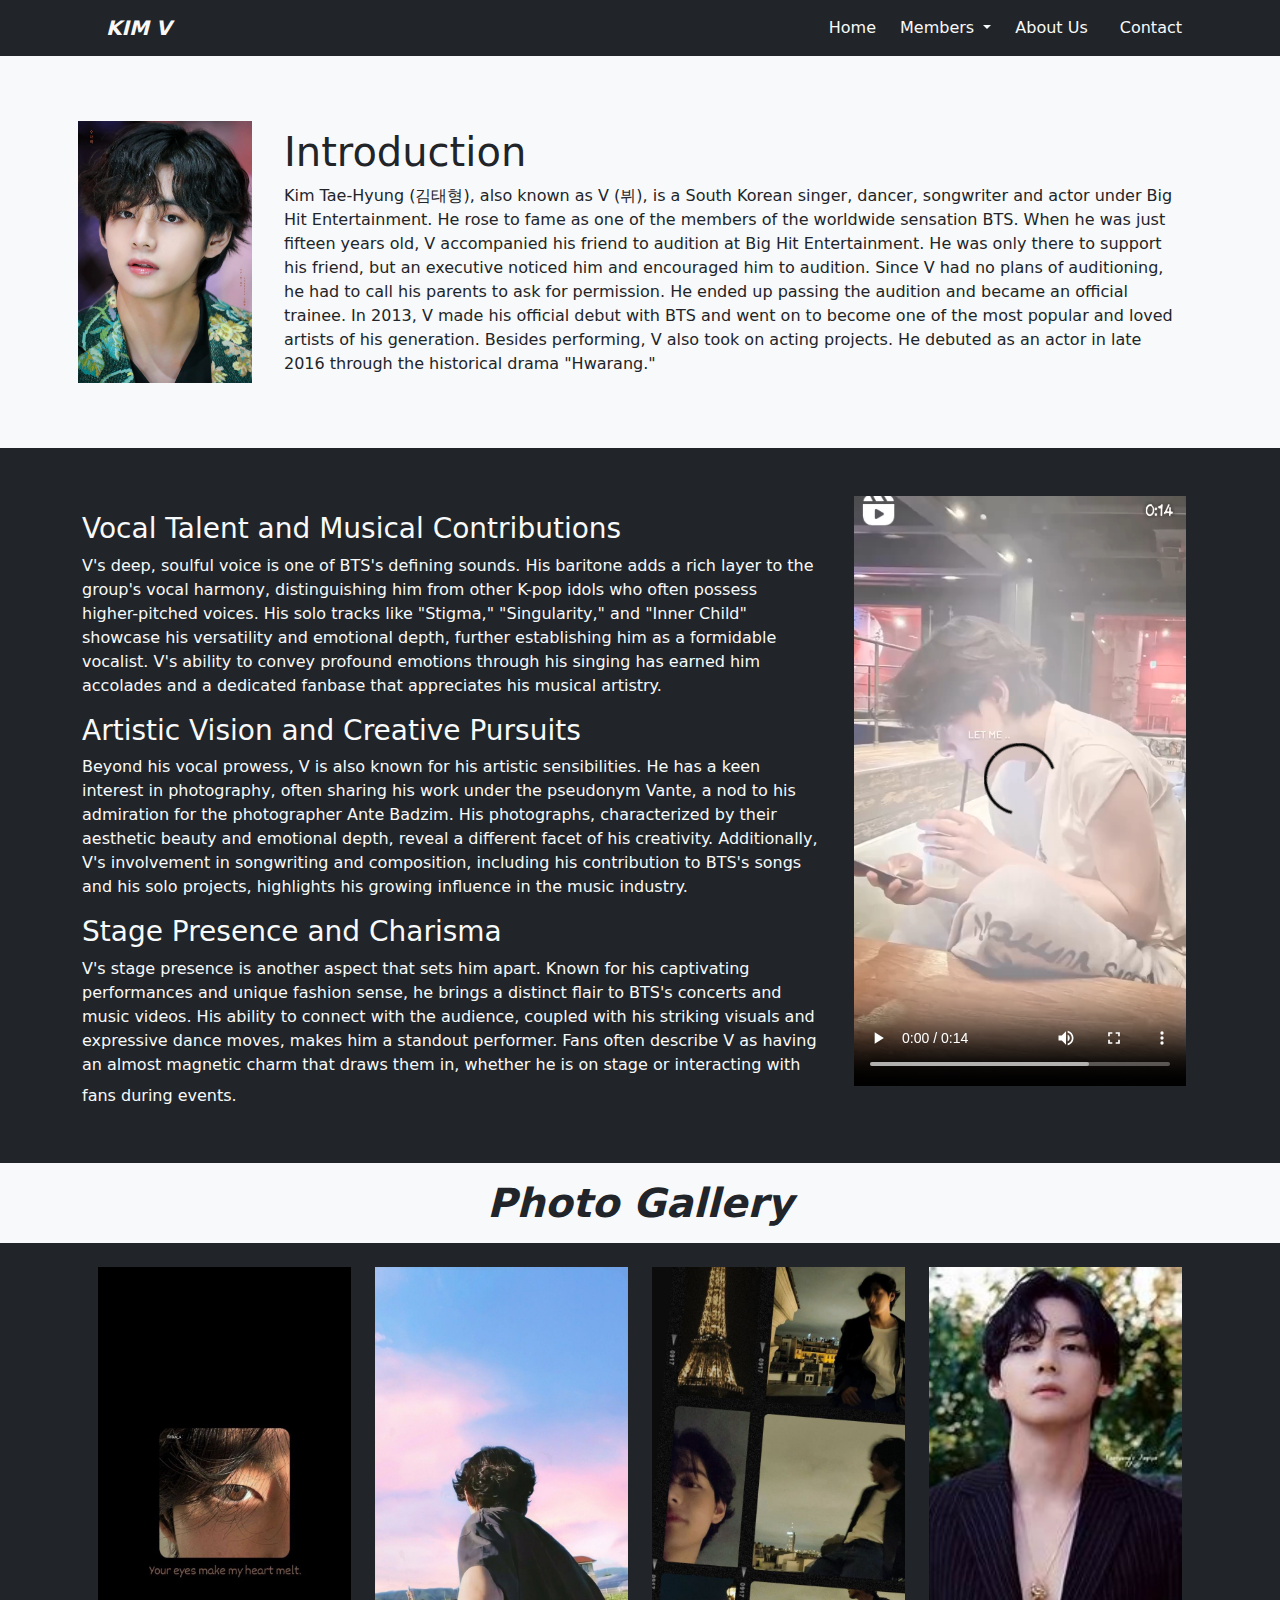
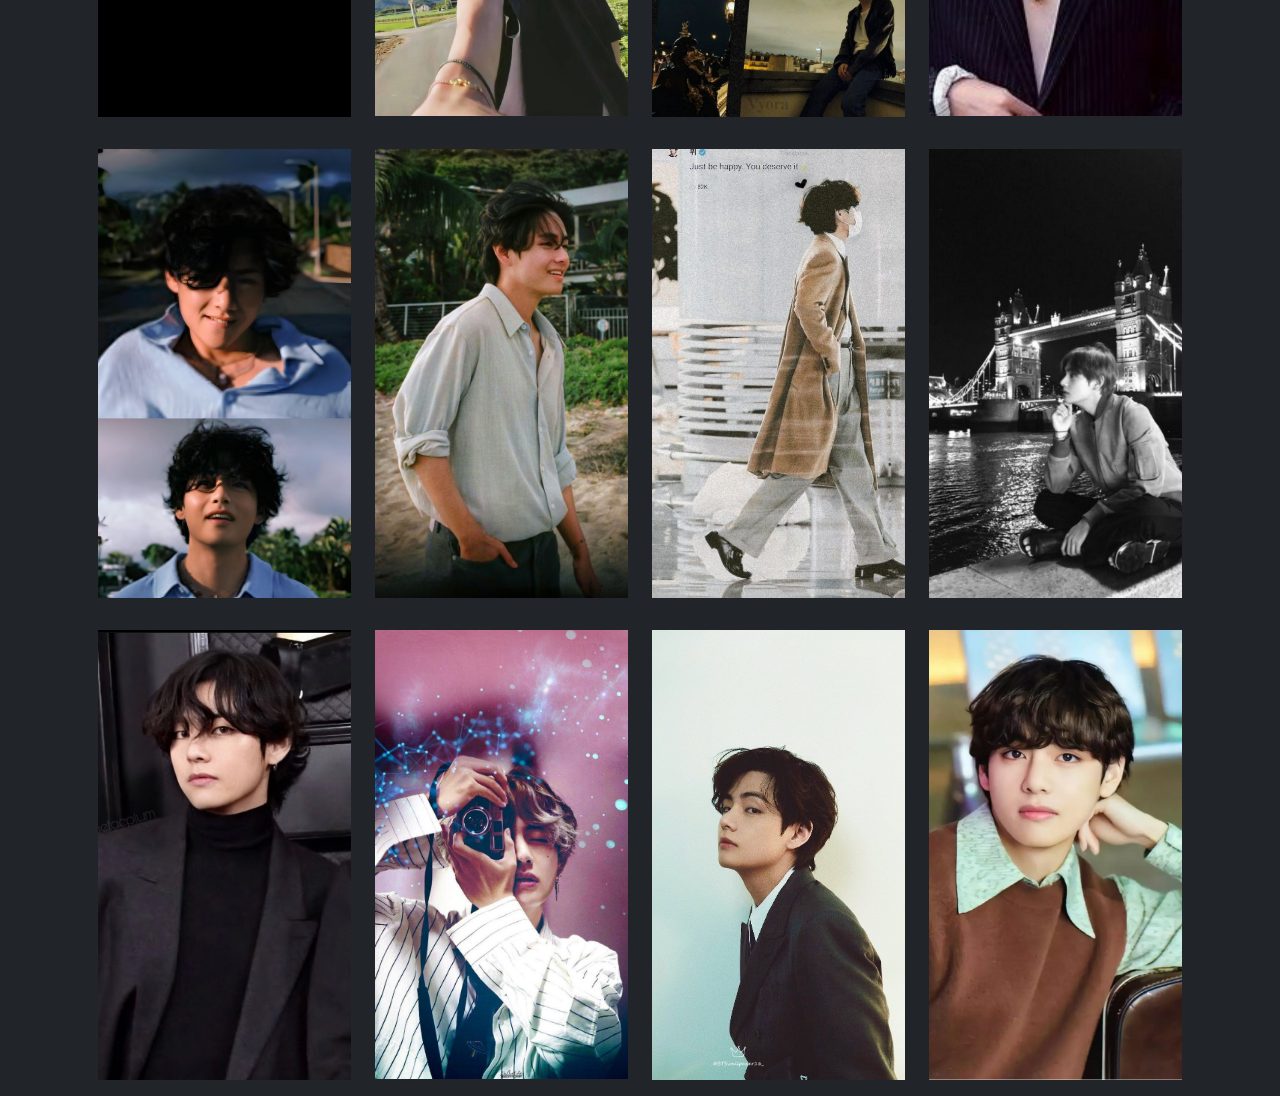
<file: V.html>
<!DOCTYPE html>
<html lang="en">
<head>
    <meta charset="UTF-8">
    <meta name="viewport" content="width=device-width, initial-scale=1.0">
    <title>V</title>
    <link href="https://cdn.jsdelivr.net/npm/bootstrap@5.3.3/dist/css/bootstrap.min.css" rel="stylesheet" integrity="sha384-QWTKZyjpPEjISv5WaRU9OFeRpok6YctnYmDr5pNlyT2bRjXh0JMhjY6hW+ALEwIH" crossorigin="anonymous">
 <link href="index.css" rel="stylesheet">
</head>
<body>
    <nav class="navbar navbar-expand-lg bg-dark">
        <div class="container-fluid container">
          <a class="navbar-brand px-4 fst-italic text-light fw-bold" href="#">KIM V</a>
          <button class="navbar-toggler bg-light" type="button" data-bs-toggle="collapse" data-bs-target="#navbarSupportedContent" aria-controls="navbarSupportedContent" aria-expanded="false" aria-label="Toggle navigation">
            <span class="navbar-toggler-icon"></span>
          </button>
          <div class="collapse navbar-collapse" id="navbarSupportedContent">
            <ul class="navbar-nav ms-auto">
              <li class="nav-item px-2">
                <a class="nav-link text-light" aria-current="page" href="index.html">Home</a>
              </li>
              <li class="nav-item dropdown">
                  <a class="nav-link dropdown-toggle text-light" href="#" role="button" data-bs-toggle="dropdown" aria-expanded="false">
                    Members
                  </a>
                  <ul class="dropdown-menu bg-dark">
                    <li><a class="dropdown-item text-light" href="rm.html">Kim Namjoon[RM]</a></li>
                    <li><hr class="dropdown-divider"></li>
                    <li><a class="dropdown-item text-light" href="jin.html">Kim Seokjin[Jin]</a></li>
                    <li><hr class="dropdown-divider"></li>
                    <li><a class="dropdown-item text-light" href="jhope.html">Jung Hoseok[JHope]</a></li>
                    <li><hr class="dropdown-divider"></li>
                    <li><a class="dropdown-item text-light" href="suga.html">Min Yoongi[Suga]</a></li>
                    <li><hr class="dropdown-divider"></li>
                    <li><a class="dropdown-item text-light" href="jim.html">Park Jimin[Jimin]</a></li>
                    <li><hr class="dropdown-divider"></li>
                    <li><a class="dropdown-item text-light" href="V.html">Kim Taehyung[V]</a></li>
                    <li><hr class="dropdown-divider"></li>
                    <li><a class="dropdown-item text-light" href="Jk.html">Jeon Jungkook[Kookie]</a></li>
                    </ul>
                </li>
        
              <li class="nav-item px-2">
                <a class="nav-link text-light" aria-current="page" href="AboutUs.html">About Us</a>
              </li>
              <li class="nav-item px-2">
                <a class="nav-link text-light" aria-current="page" href="Contact.html">Contact</a>
              </li>
    
                </ul>
              </li>
            </ul>
          </div>
        </div>
      </nav>
      <section class="bg-light p-5">
        <div class="container">
            <div class="grid">
                <div class="row align-items-center">
                    <div class="col-md-2 p-2">
                        <img src="v hd.jpg" class="img img-fluid h-25">
                    </div>
                    <div class="col-md-10 p-4 fw-medium">
                        <h1>Introduction</h1>
                        Kim Tae-Hyung (김태형), also known as V (뷔), is a South Korean singer,
                         dancer, songwriter and actor under Big Hit Entertainment. 
                         He rose to fame as one of the members of the worldwide sensation BTS.
                        When he was just fifteen years old, V accompanied his friend to 
                        audition at Big Hit Entertainment. He was only there to support his 
                        friend, but an executive noticed him and encouraged him to audition.
                         Since V had no plans of auditioning, he had to call his parents to ask for permission. He ended up passing the audition and became an official trainee.

In 2013, V made his official debut with BTS and went on to become one of the most popular and loved artists of his generation.

Besides performing, V also took on acting projects. He debuted as an actor in late 2016 through the historical drama "Hwarang."
                             
                        </div>
                </div>
            </div>
        </div>
      </section>
      <section class="bg-dark p-5">
        <div class="container container-fluid">
            <div class="grid">
                <div class="row">
                    <div class="col-md-8 text-light">
                        <h3 class="pt-3">Vocal Talent and Musical Contributions</h3>
                        

                        V's deep, soulful voice is one of BTS's defining sounds.
                         His baritone adds a rich layer to the group's vocal harmony, 
                         distinguishing him from other K-pop idols who often possess
                          higher-pitched voices. His solo tracks like "Stigma," "Singularity,"
                           and "Inner Child" showcase his versatility and emotional depth, 
                           further establishing him as a formidable vocalist. V's ability to
                            convey profound emotions through his singing has earned him
                             accolades and a dedicated fanbase that appreciates his musical
                              artistry.
                             <h3 class="pt-3" >Artistic Vision and Creative Pursuits</h3>
                             Beyond his vocal prowess, V is also known for his artistic sensibilities.
                              He has a keen interest in photography, often sharing his work under the pseudonym
                               Vante, a nod to his admiration for the photographer Ante Badzim. His photographs, 
                               characterized by their aesthetic beauty and emotional depth, reveal a different
                                facet of his creativity. Additionally, V's involvement in songwriting and 
                                composition, including his contribution to BTS's songs and his solo projects,
                                 highlights his growing influence in the music industry.
                            <h3 class="pt-3">Stage Presence and Charisma</h3>
                            V's stage presence is another aspect that sets him apart. Known for 
                            his captivating performances and unique fashion sense, he brings a 
                            distinct flair to BTS's concerts and music videos. His ability to
                             connect with the audience, coupled with his striking visuals and
                              expressive dance moves, makes him a standout performer. Fans often 
                              describe V as having an almost magnetic charm that draws them in,
                               whether he is on stage or interacting with fans during events.
                        <button class="btn">watch me</button>
                    </div>
                    <div class="col-md-4">
                        <video controls class="container container-fluid ">
                        <source src="v.mp4" type="video/mp4">
                    </video>
                    </div>
                </div>
            </div>
        </div>
      </section>
      <section class="bg-dark">
        <h1 class="bg-light fw-bold fst-italic p-3 text-dark text-center">Photo Gallery</h1>
        <div class="container">
            <div class="grid">
                <div class="row p-3">
                    <div class="col-md-3">
                        <img src="v2.jpg" class="img-fluid">
                    </div>
                    <div class="col-md-3">
                        <img src="v3.jpg" class="img-fluid">
                    </div>
                    <div class="col-md-3">
                        <img src="v4.jpg"class="img-fluid">
                    </div>
                    <div class="col-md-3">
                        <img src="v.jpg"class="img-fluid">
                    </div>
                </div>
                <div class="row p-3">
                    <div class="col-md-3">
                        <img src="v6.jpg" class="img-fluid">
                    </div>
                    <div class="col-md-3">
                        <img src="v7.jpg" class="img-fluid">
                    </div>
                    <div class="col-md-3">
                        <img src="v8.jpg"class="img-fluid">
                    </div>
                    <div class="col-md-3">
                        <img src="v9.jpg"class="img-fluid">
                    </div>
                </div>
                <div class="row p-3">
                    <div class="col-md-3">
                        <img src="v12.jpg" class="img-fluid">
                    </div>
                    <div class="col-md-3">
                        <img src="kimV.jpg" class="img-fluid">
                    </div>
                    <div class="col-md-3">
                        <img src="v10.jpg"class="img-fluid">
                    </div>
                    <div class="col-md-3">
                        <img src="v11.jpg"class="img-fluid">
                    </div>
                </div>
            </div>
        </div>
      </section>
      <script src="https://cdn.jsdelivr.net/npm/bootstrap@5.3.3/dist/js/bootstrap.bundle.min.js" integrity="sha384-YvpcrYf0tY3lHB60NNkmXc5s9fDVZLESaAA55NDzOxhy9GkcIdslK1eN7N6jIeHz" crossorigin="anonymous"></script>
  
</body>
</html>
</file>
<file: index.css>
.nav-link:hover
{
    text-decoration: underline;
    text-decoration-color: plum;
    transform: scale(1.2);
}
.navbar-brand:hover
{
    color: plum;
    font-style: italic;
    transform: scale(1.2);
    
}
</file>
